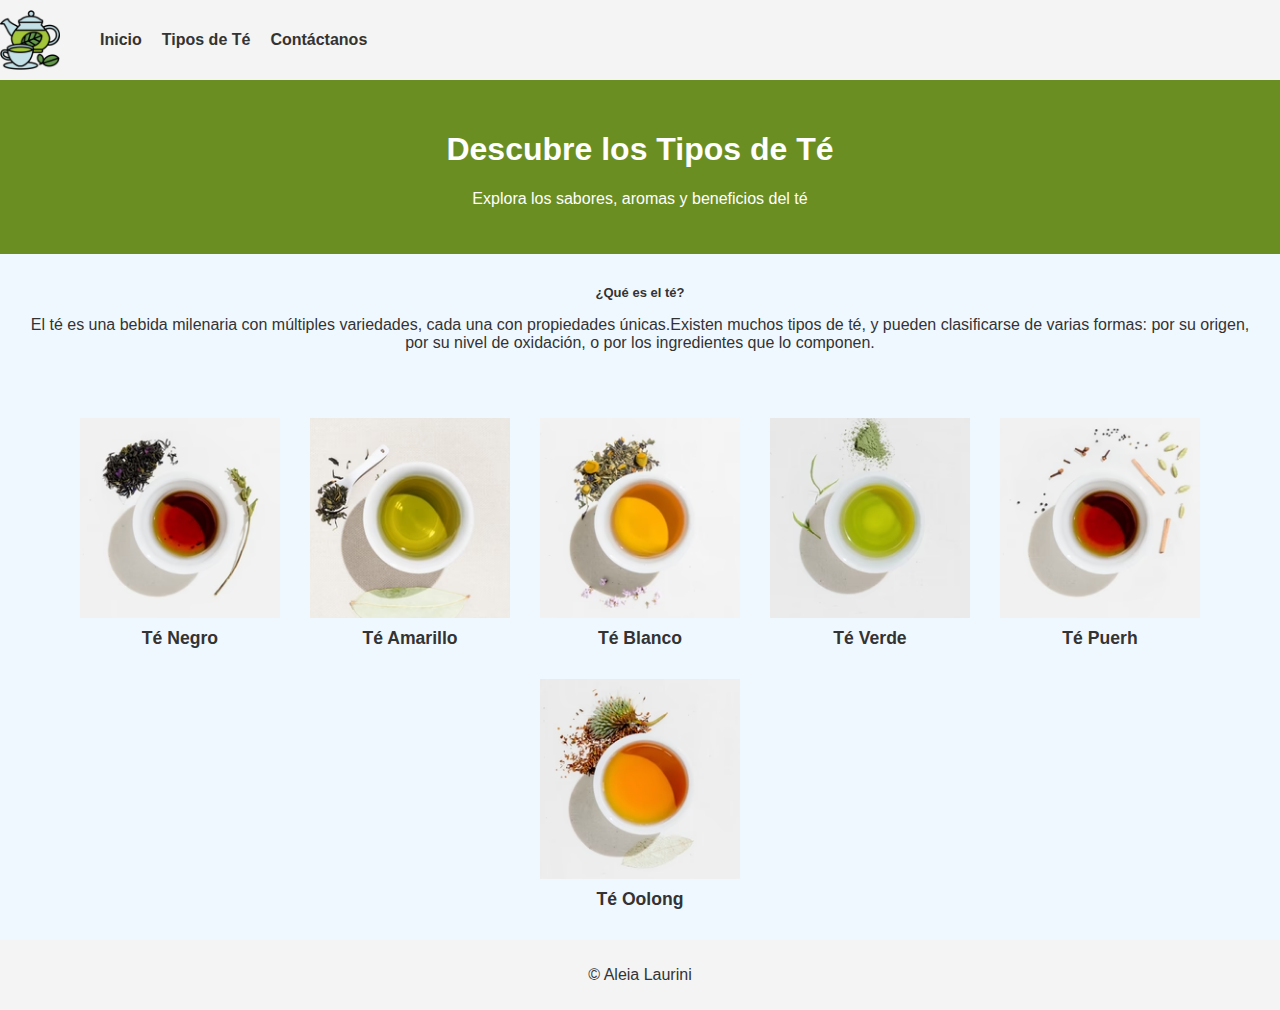
<file: index.html>
<!DOCTYPE html>
<html lang="en">
<head>
    <meta charset="UTF-8">
    <meta name="viewport" content="width=, initial-scale=1.0">
    <title>Document</title>
        <link rel="stylesheet" href="style.css">
</head>
<body>
  <nav class="main-navbar">
    <div style="display: flex; align-items: center;">
      <img src="te-verde (1).png" alt="logo" class="logo-img">
      <ul style="margin-left: 20px;">
        <li><a href="index.html">Inicio</a></li>
        <li><a href="index copy.html">Tipos de Té</a></li>
        <li><a href="#contactanos">Contáctanos</a></li>
      </ul>
    </div>
  </nav>
<header>

     <h1>Descubre los Tipos de Té</h1>
    <p>Explora los sabores, aromas y beneficios del té</p>
</header>
<div class="contenido">
  <h2>¿Qué es el té?</h2>
    <p>El té es una bebida milenaria con múltiples variedades, cada una con propiedades únicas.Existen muchos tipos de té, y pueden clasificarse de varias formas: por su origen, por su nivel de oxidación, o por los ingredientes que lo componen.</p>
</div>
<div class="galeria-te">
  <div class="te-item">
      <img src="teeeee.avif" alt="">

    <h2>Té Negro</h2>
  </div>
  <div class="te-item">
      <img src="teeeeeeee.avif" alt="">
    <h2>Té Amarillo</h2>
  </div>
  <div class="te-item">

      <img src="teeeeeeeeeee.avif" alt="">

    <h2>Té Blanco</h2>
  </div>
  <div class="te-item">
      <img src="teeeeeeeeeeee.avif" alt="">

    <h2>Té Verde</h2>
  </div>
  <div class="te-item">

      <img src="teeeeeeeeeeeeeee.avif" alt="">

    <h2>Té Puerh</h2>
  </div>
  <div class="te-item">

      <img src="teeeeeeeeeeeeeeeeeeeeeeeeee.avif" alt="">

    <h2>Té Oolong</h2>
  </div>
</div>
<footer>
  <p>&copy; Aleia Laurini</p>
</footer>
</body>
</html>
</file>
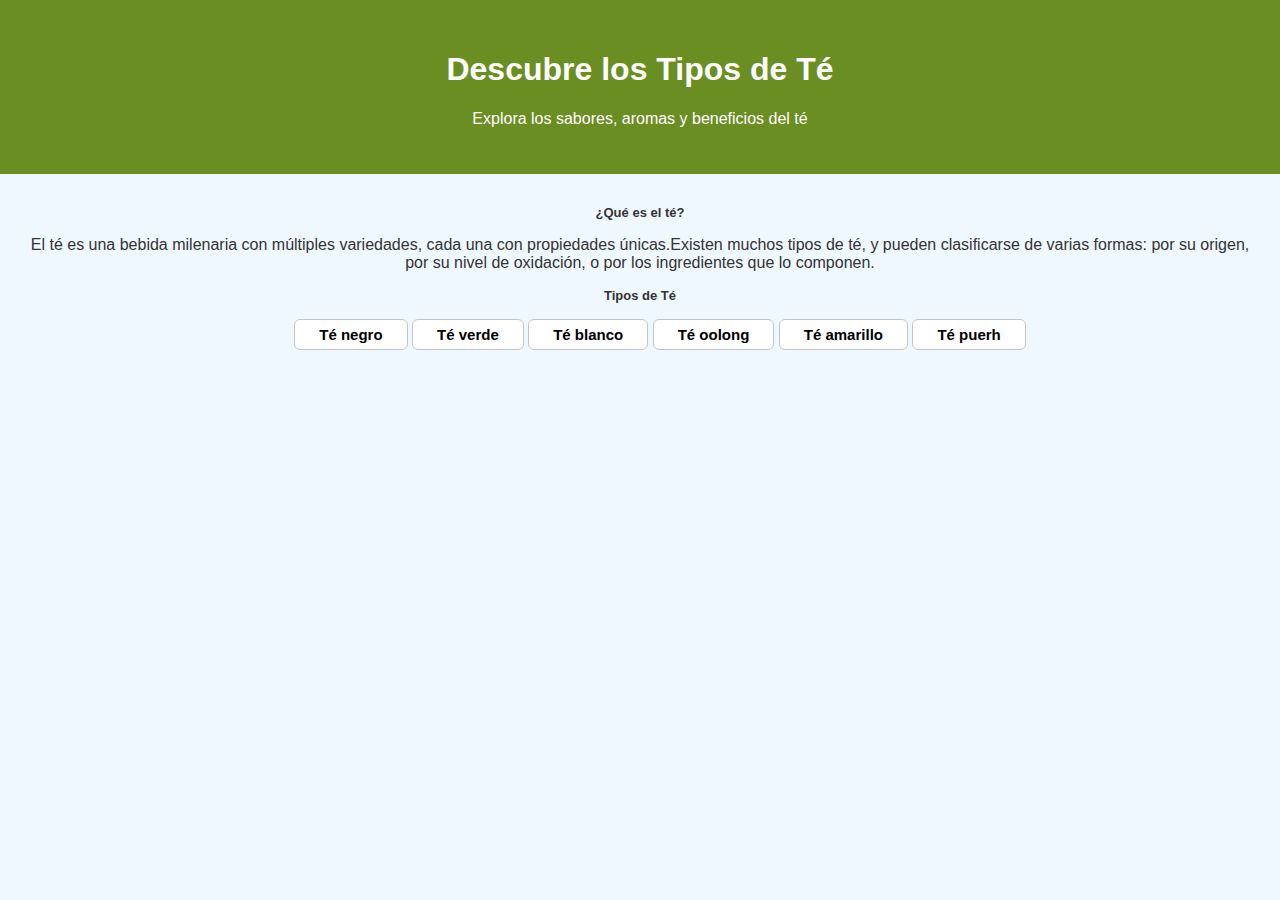
<file: ejemplo.html>
<!DOCTYPE html>
<html lang="en">
<head>
    <meta charset="UTF-8">
    <meta name="viewport" content="width=, initial-scale=1.0">
    <title>Document</title>
        <link rel="stylesheet" href="style.css">
</head>
<body>
<header>
     <h1>Descubre los Tipos de Té</h1>
    <p>Explora los sabores, aromas y beneficios del té</p>
</header>
<div class="contenido">
  <h2>¿Qué es el té?</h2>
    <p>El té es una bebida milenaria con múltiples variedades, cada una con propiedades únicas.Existen muchos tipos de té, y pueden clasificarse de varias formas: por su origen, por su nivel de oxidación, o por los ingredientes que lo componen.</p>

    <nav>
        <h2> Tipos de Té</h2>
    <ul id="tiposdeté">
            <a href="tenegro.html" class="myButton">Té negro</a>
           <a href="teverde.html" class="myButton"> Té verde</a>
            <a href="Teblanco.html" class="myButton">Té blanco</a>
             <a href="Teoolong.html" class="myButton">Té oolong</a>
              <a href="teamarillo.html" class="myButton">Té amarillo</a>
               <a href="Tepuerh.html" class="myButton">Té puerh</a>
    </ul>
</nav>
</div>
</body>
</html>
</file>
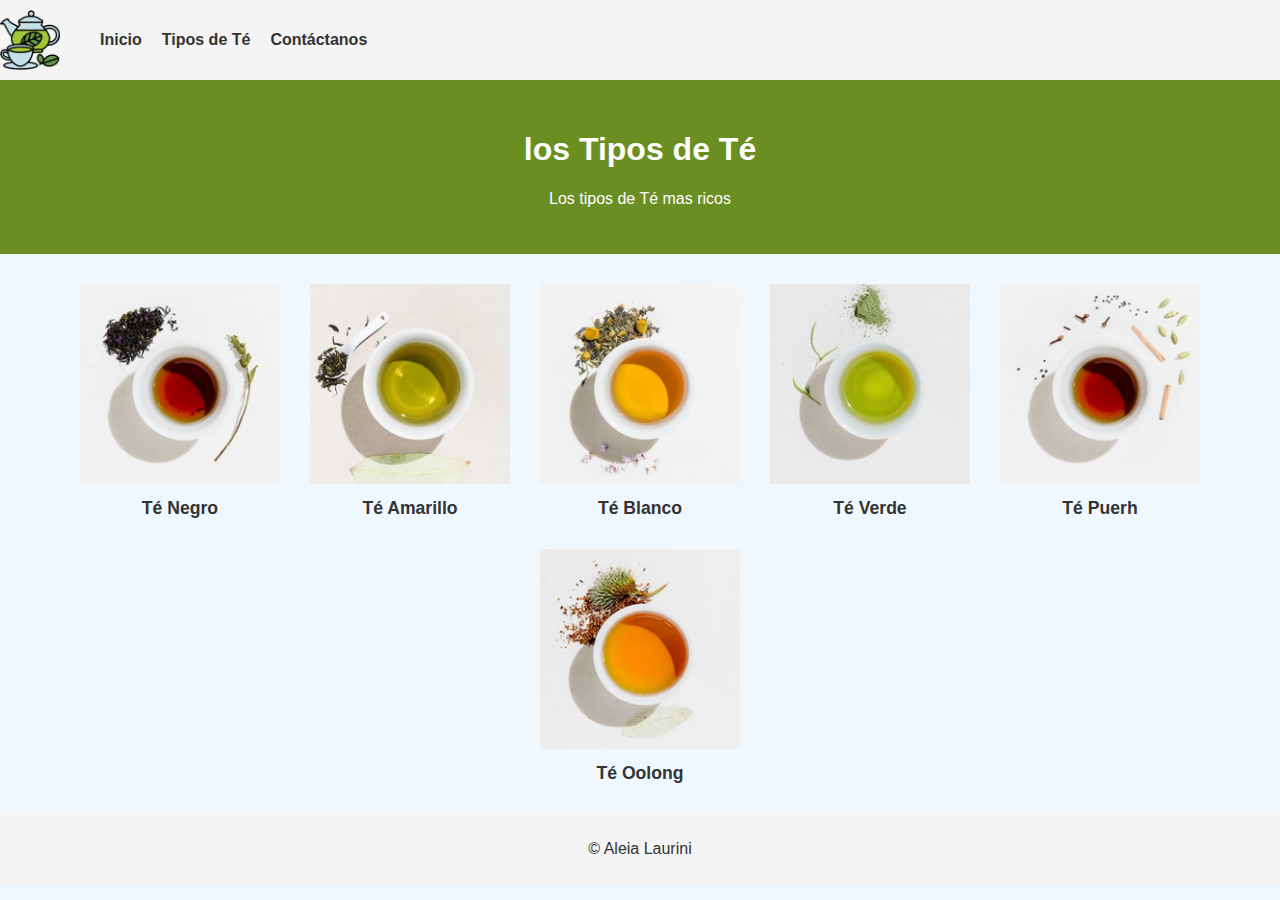
<file: index copy.html>
<!DOCTYPE html>
<html lang="en">
<head>
    <meta charset="UTF-8">
    <meta name="viewport" content="width=, initial-scale=1.0">
    <title>Document</title>
        <link rel="stylesheet" href="style.css">
</head>
<body>
  <nav class="main-navbar">
    <div style="display: flex; align-items: center;">
      <img src="te-verde (1).png" alt="logo" class="logo-img">
      <ul style="margin-left: 20px;">
        <li><a href="index.html">Inicio</a></li>
        <li><a href="index copy.html">Tipos de Té</a></li>
        <li><a href="#contactanos">Contáctanos</a></li>
      </ul>
    </div>
  </nav>
<header>

     <h1>los Tipos de Té</h1>
    <p>Los tipos de Té mas ricos</p>
</header>
<div class="galeria-te">
  <div class="te-item">
    <a href="tenegro.html">
      <img src="teeeee.avif" alt="">
    </a>
    <h2>Té Negro</h2>
  </div>
  <div class="te-item">
    <a href="teamarillo.html">
      <img src="teeeeeeee.avif" alt="">
    </a>
    <h2>Té Amarillo</h2>
  </div>
  <div class="te-item">
    <a href="teblanco.html">
      <img src="teeeeeeeeeee.avif" alt="">
    </a>
    <h2>Té Blanco</h2>
  </div>
  <div class="te-item">
    <a href="teverde.html">
      <img src="teeeeeeeeeeee.avif" alt="">
    </a>
    <h2>Té Verde</h2>
  </div>
  <div class="te-item">
    <a href="tepuerh.html">
      <img src="teeeeeeeeeeeeeee.avif" alt="">
    </a>
    <h2>Té Puerh</h2>
  </div>
  <div class="te-item">
    <a href="teoolong.html">
      <img src="teeeeeeeeeeeeeeeeeeeeeeeeee.avif" alt="">
    </a>
    <h2>Té Oolong</h2>
  </div>
</div>
<footer>
  <p>&copy; Aleia Laurini</p>
</footer>
</body>
</html>
</file>
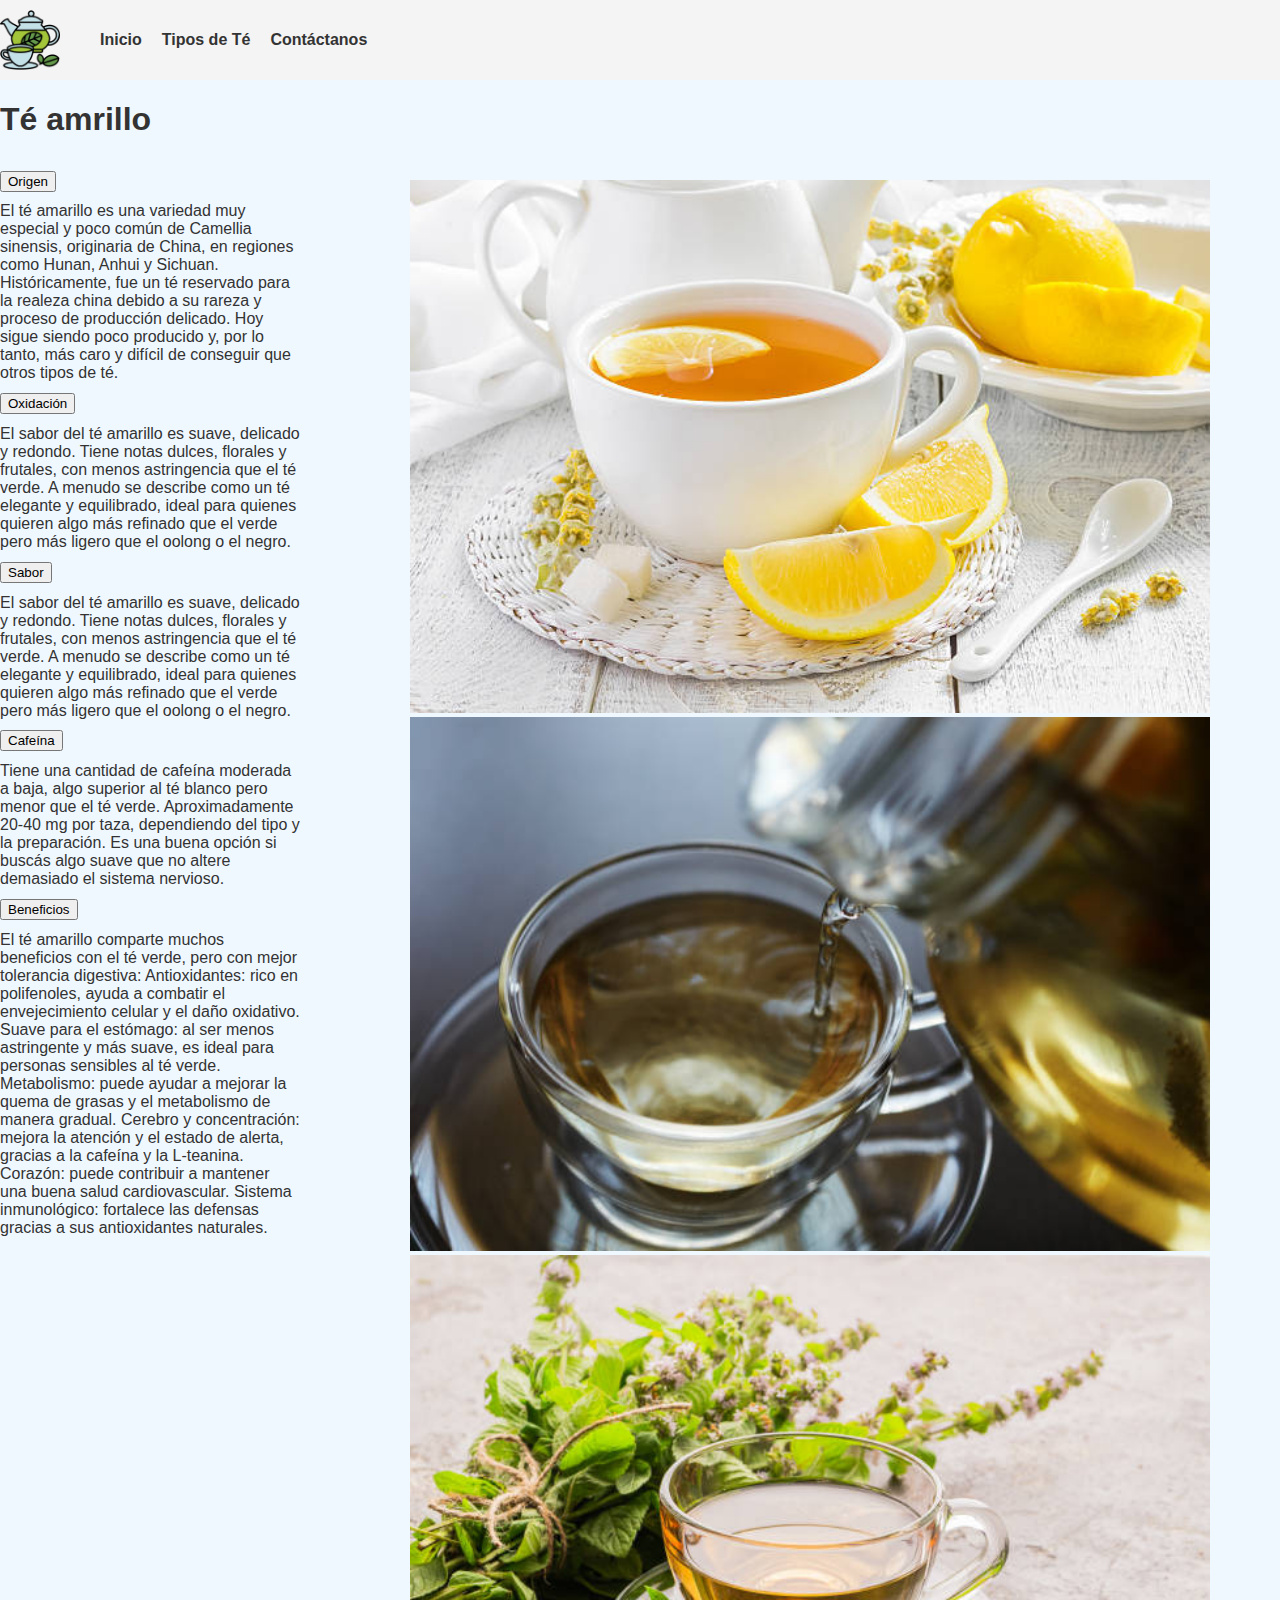
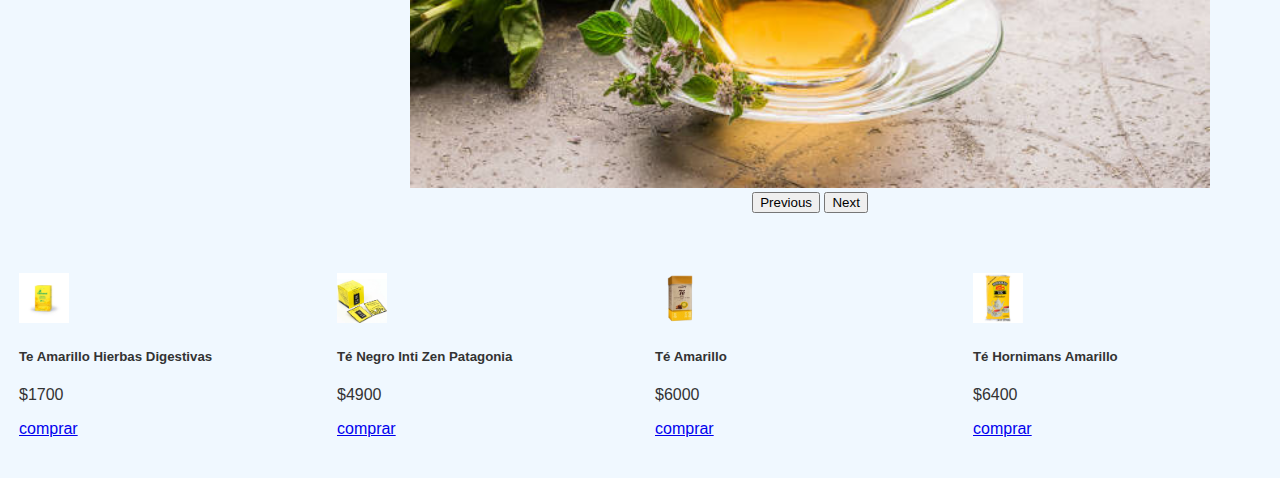
<file: teamarillo.html>
<!DOCTYPE html>
<html lang="en">
<head>
    <meta charset="UTF-8">
    <meta name="viewport" content="width=device-width, initial-scale=1.0">
    <title>Document</title>
    <link href="https://cdn.jsdelivr.net/npm/bootstrap@5.3.7/dist/css/bootstrap.min.css" rel="stylesheet" integrity="sha384-LN+7fdVzj6u52u30Kp6M/trliBMCMKTyK833zpbD+pXdCLuTusPj697FH4R/5mcr" crossorigin="anonymous">
    <link rel="stylesheet" href="style.css">
</head>
<body>
  <nav class="main-navbar">
    <div style="display: flex; align-items: center;">
      <img src="te-verde (1).png" alt="logo" class="logo-img">
      <ul style="margin-left: 20px;">
        <li><a href="index.html">Inicio</a></li>
        <li><a href="index copy.html">Tipos de Té</a></li>
        <li><a href="#contactanos">Contáctanos</a></li>
      </ul>
    </div>
  </nav>
  <h1>Té amrillo</h1>
  <div class="flex-row">
    <div class="accordion-container">
      <div class="accordion accordion-flush" id="accordionFlushExample">
        <div class="accordion-item">
          <h2 class="accordion-header">
            <button class="accordion-button collapsed" type="button" data-bs-toggle="collapse" data-bs-target="#flush-collapseOne" aria-expanded="false" aria-controls="flush-collapseOne">
              Origen 
            </button>
          </h2>
          <div id="flush-collapseOne" class="accordion-collapse collapse" data-bs-parent="#accordionFlushExample">
            <div class="accordion-body"> 
              El té amarillo es una variedad muy especial y poco común de Camellia sinensis, originaria de China, en regiones como Hunan, Anhui y Sichuan. Históricamente, fue un té reservado para la realeza china debido a su rareza y proceso de producción delicado. Hoy sigue siendo poco producido y, por lo tanto, más caro y difícil de conseguir que otros tipos de té.
            </div>
          </div>
        </div>
        <div class="accordion-item">
          <h2 class="accordion-header">
            <button class="accordion-button collapsed" type="button" data-bs-toggle="collapse" data-bs-target="#flush-collapseTwo" aria-expanded="false" aria-controls="flush-collapseTwo">
              Oxidación
            </button>
          </h2>
          <div id="flush-collapseTwo" class="accordion-collapse collapse" data-bs-parent="#accordionFlushExample">
            <div class="accordion-body">
              El sabor del té amarillo es suave, delicado y redondo. Tiene notas dulces, florales y frutales, con menos astringencia que el té verde. A menudo se describe como un té elegante y equilibrado, ideal para quienes quieren algo más refinado que el verde pero más ligero que el oolong o el negro.
            </div>
          </div>
        </div>
        <div class="accordion-item">
          <h2 class="accordion-header">
            <button class="accordion-button collapsed" type="button" data-bs-toggle="collapse" data-bs-target="#flush-collapseThree" aria-expanded="false" aria-controls="flush-collapseThree">
              Sabor
            </button>
          </h2>
          <div id="flush-collapseThree" class="accordion-collapse collapse" data-bs-parent="#accordionFlushExample">
            <div class="accordion-body">
              El sabor del té amarillo es suave, delicado y redondo. Tiene notas dulces, florales y frutales, con menos astringencia que el té verde. A menudo se describe como un té elegante y equilibrado, ideal para quienes quieren algo más refinado que el verde pero más ligero que el oolong o el negro.
            </div>
          </div>
        </div>
        <div class="accordion-item">
          <h2 class="accordion-header">
            <button class="accordion-button collapsed" type="button" data-bs-toggle="collapse" data-bs-target="#flush-collapseFour" aria-expanded="false" aria-controls="flush-collapseFour">
              Cafeína
            </button>
          </h2>
          <div id="flush-collapseFour" class="accordion-collapse collapse" data-bs-parent="#accordionFlushExample">
            <div class="accordion-body">
             Tiene una cantidad de cafeína moderada a baja, algo superior al té blanco pero menor que el té verde. Aproximadamente 20-40 mg por taza, dependiendo del tipo y la preparación. Es una buena opción si buscás algo suave que no altere demasiado el sistema nervioso.
            </div>
          </div>
        </div>
        <div class="accordion-item">
          <h2 class="accordion-header">
            <button class="accordion-button collapsed" type="button" data-bs-toggle="collapse" data-bs-target="#flush-collapseFive" aria-expanded="false" aria-controls="flush-collapseFive">
              Beneficios
            </button>
          </h2>
          <div id="flush-collapseFive" class="accordion-collapse collapse" data-bs-parent="#accordionFlushExample">
            <div class="accordion-body">
              El té amarillo comparte muchos beneficios con el té verde, pero con mejor tolerancia digestiva: Antioxidantes: rico en polifenoles, ayuda a combatir el envejecimiento celular y el daño oxidativo. Suave para el estómago: al ser menos astringente y más suave, es ideal para personas sensibles al té verde. Metabolismo: puede ayudar a mejorar la quema de grasas y el metabolismo de manera gradual. Cerebro y concentración: mejora la atención y el estado de alerta, gracias a la cafeína y la L-teanina. Corazón: puede contribuir a mantener una buena salud cardiovascular. Sistema inmunológico: fortalece las defensas gracias a sus antioxidantes naturales.
            </div>
          </div>
        </div>
      </div>
    </div>
    <div class="carousel-container">
      <div id="carouselExample" class="carousel slide">
        <div class="carousel-inner">
          <div class="carousel-item active">
            <img src="teamarillo2.jpg" class="d-block w-100" alt="...">
          </div>
          <div class="carousel-item">
            <img src="teamarillo3.jpg" class="d-block w-100" alt="...">
          </div>
          <div class="carousel-item">
            <img src="teamarillo4.jpg" class="d-block w-100" alt="...">
          </div>
        </div>
        <button class="carousel-control-prev" type="button" data-bs-target="#carouselExample" data-bs-slide="prev">
          <span class="carousel-control-prev-icon" aria-hidden="true"></span>
          <span class="visually-hidden">Previous</span>
        </button>
        <button class="carousel-control-next" type="button" data-bs-target="#carouselExample" data-bs-slide="next">
          <span class="carousel-control-next-icon" aria-hidden="true"></span>
          <span class="visually-hidden">Next</span>
        </button>
      </div>
    </div>
  </div>
  <div class="cards-container">
    <div class="card" style="width: 18rem;">
      <img src="img/teamarillocomprar.jpg" class="card-img-top" alt="...">
      <div class="card-body">
        <h5 class="card-title">Te Amarillo Hierbas Digestivas</h5>
        <p class="card-text">$1700</p>
        <a href="#" class="btn btn-primary">comprar</a>
      </div>
    </div>
    <div class="card" style="width: 18rem;">
      <img src="img/teamarillooo.webp" class="card-img-top" alt="...">
      <div class="card-body">
        <h5 class="card-title">Té Negro Inti Zen Patagonia</h5>
        <p class="card-text">$4900</p>
        <a href="#" class="btn btn-primary">comprar</a>
      </div>
    </div>
    <div class="card" style="width: 18rem;">
      <img src="img/teamarillooooooo.avif" class="card-img-top" alt="...">
      <div class="card-body">
        <h5 class="card-title">Té Amarillo</h5>
        <p class="card-text">$6000</p>
        <a href="#" class="btn btn-primary">comprar</a>
      </div>
    </div>
    <div class="card" style="width: 18rem;">
      <img src="img/teamarilloooooooooooooooooooooooooooooo.webp" class="card-img-top" alt="...">
      <div class="card-body">
        <h5 class="card-title">Té Hornimans Amarillo</h5>
        <p class="card-text">$6400</p>
        <a href="#" class="btn btn-primary">comprar</a>
      </div>
    </div>
  </div>
  <script src="https://cdn.jsdelivr.net/npm/@popperjs/core@2.11.8/dist/umd/popper.min.js" integrity="sha384-I7E8VVD/ismYTF4hNIPjVp/Zjvgyol6VFvRkX/vR+Vc4jQkC+hVqc2pM8ODewa9r" crossorigin="anonymous"></script>
  <script src="https://cdn.jsdelivr.net/npm/bootstrap@5.3.7/dist/js/bootstrap.min.js" integrity="sha384-7qAoOXltbVP82dhxHAUje59V5r2YsVfBafyUDxEdApLPmcdhBPg1DKg1ERo0BZlK" crossorigin="anonymous"></script>
</body>
</html>
</file>
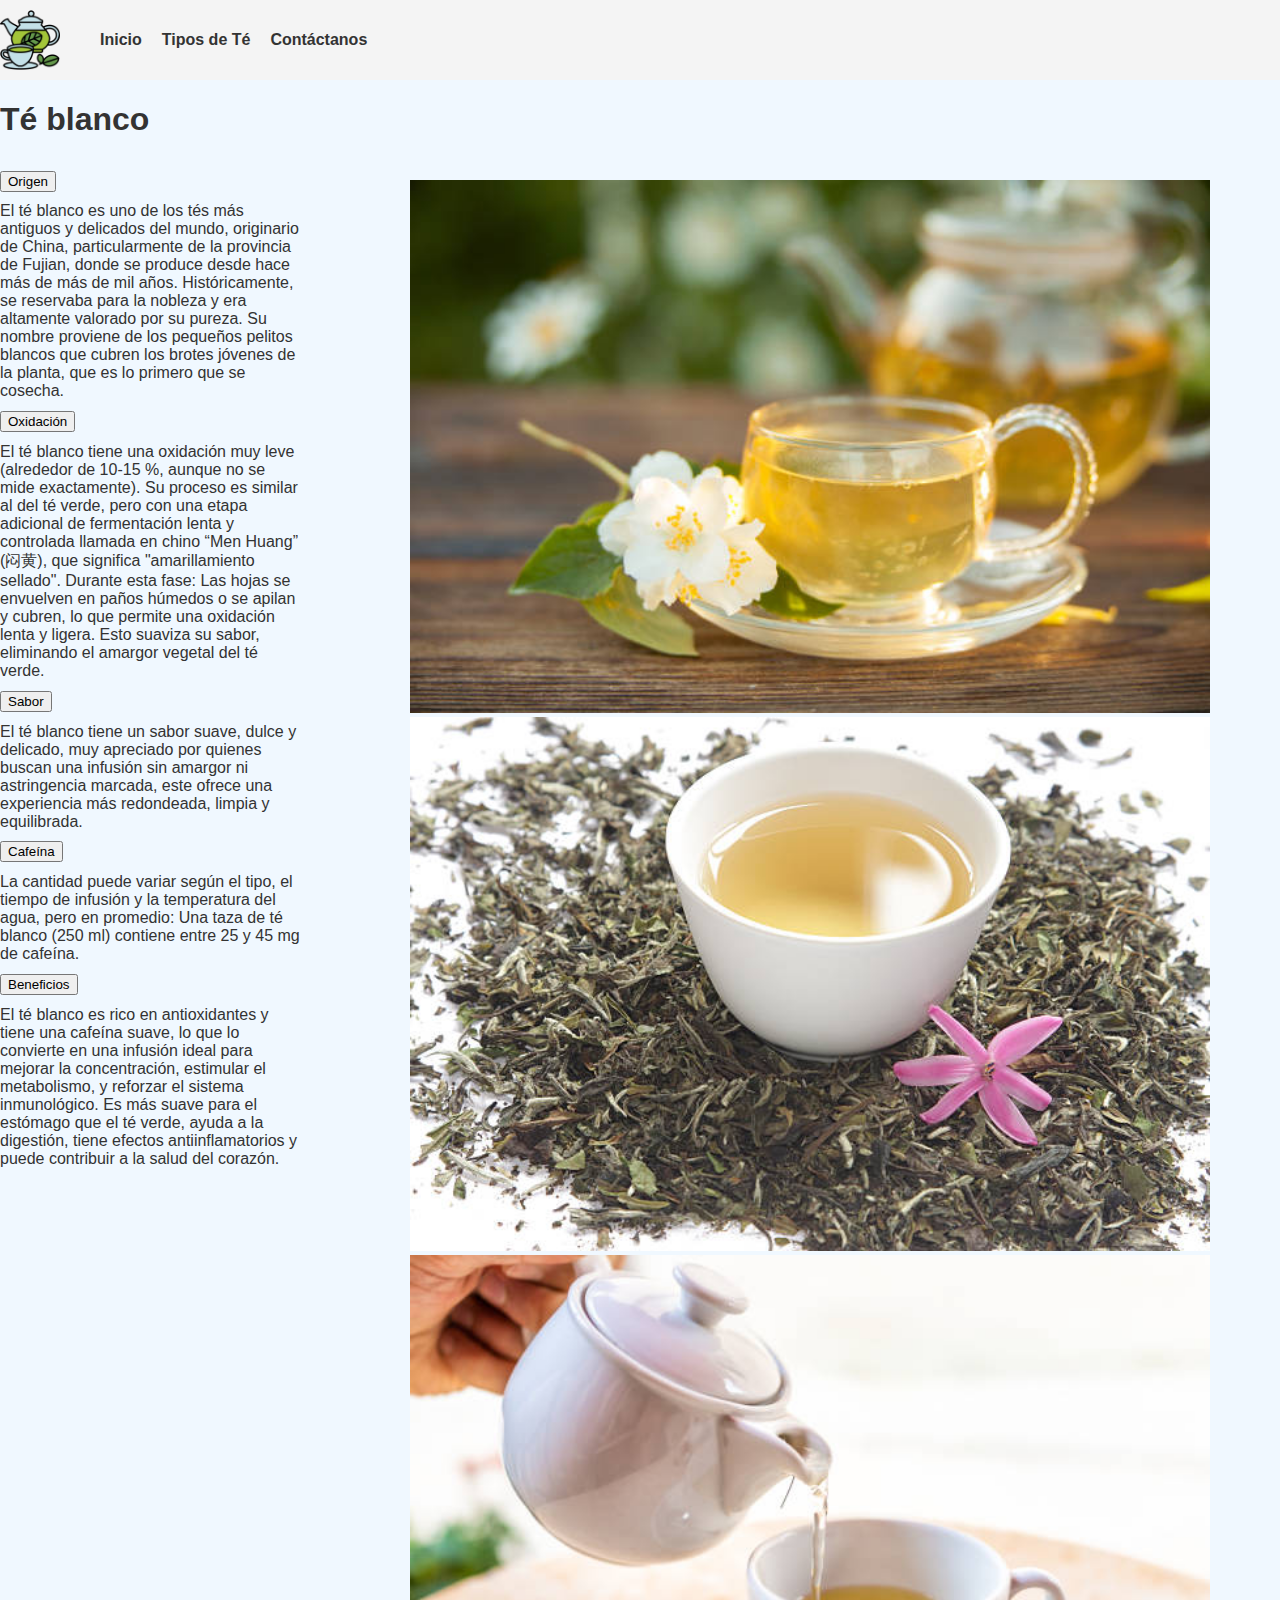
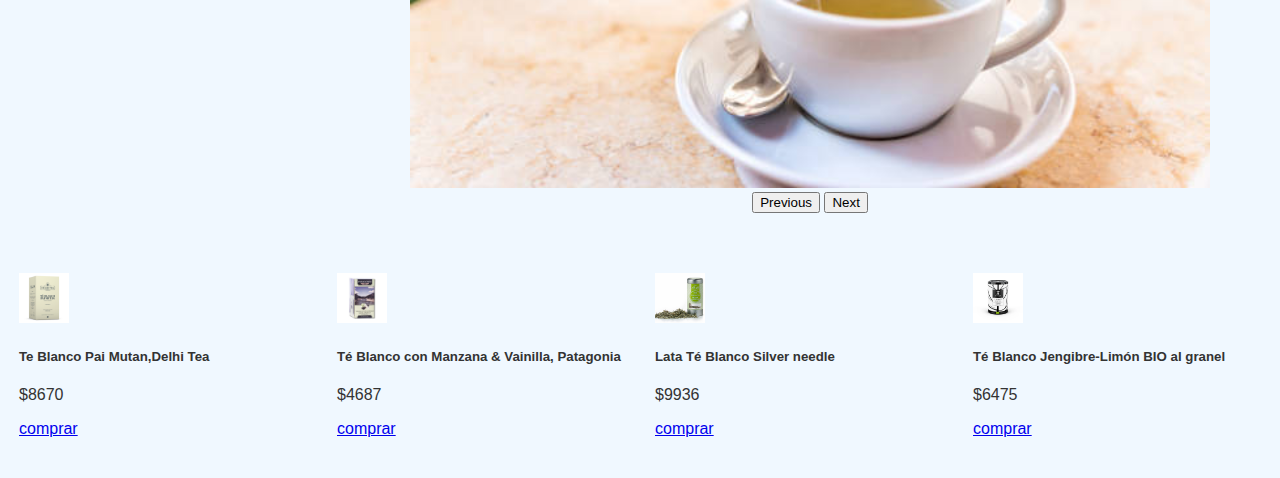
<file: Teblanco.html>
<!DOCTYPE html>
<html lang="en">
<head>
    <meta charset="UTF-8">
    <meta name="viewport" content="width=device-width, initial-scale=1.0">
    <title>Document</title>
    <link href="https://cdn.jsdelivr.net/npm/bootstrap@5.3.7/dist/css/bootstrap.min.css" rel="stylesheet" integrity="sha384-LN+7fdVzj6u52u30Kp6M/trliBMCMKTyK833zpbD+pXdCLuTusPj697FH4R/5mcr" crossorigin="anonymous">
    <link rel="stylesheet" href="style.css">
</head>
<body>
  <nav class="main-navbar">
    <div style="display: flex; align-items: center;">
      <img src="te-verde (1).png" alt="logo" class="logo-img">
      <ul style="margin-left: 20px;">
        <li><a href="index.html">Inicio</a></li>
        <li><a href="index copy.html">Tipos de Té</a></li>
        <li><a href="#contactanos">Contáctanos</a></li>
      </ul>
    </div>
  </nav>
  <h1>Té blanco</h1>
  <div class="flex-row">
    <div class="accordion-container">
      <div class="accordion accordion-flush" id="accordionFlushExample">
        <div class="accordion-item">
          <h2 class="accordion-header">
            <button class="accordion-button collapsed" type="button" data-bs-toggle="collapse" data-bs-target="#flush-collapseOne" aria-expanded="false" aria-controls="flush-collapseOne">
              Origen 
            </button>
          </h2>
          <div id="flush-collapseOne" class="accordion-collapse collapse" data-bs-parent="#accordionFlushExample">
            <div class="accordion-body"> 
              El té blanco es uno de los tés más antiguos y delicados del mundo, originario de China, particularmente de la provincia de Fujian, donde se produce desde hace más de más de mil años.
              Históricamente, se reservaba para la nobleza y era altamente valorado por su pureza. Su nombre proviene de los pequeños pelitos blancos que cubren los brotes jóvenes de la planta, que es lo primero que se cosecha.
            </div>
          </div>
        </div>
        <div class="accordion-item">
          <h2 class="accordion-header">
            <button class="accordion-button collapsed" type="button" data-bs-toggle="collapse" data-bs-target="#flush-collapseTwo" aria-expanded="false" aria-controls="flush-collapseTwo">
              Oxidación
            </button>
          </h2>
          <div id="flush-collapseTwo" class="accordion-collapse collapse" data-bs-parent="#accordionFlushExample">
            <div class="accordion-body">
              El té blanco tiene una oxidación muy leve (alrededor de 10-15 %, aunque no se mide exactamente).
              Su proceso es similar al del té verde, pero con una etapa adicional de fermentación lenta y controlada llamada en chino “Men Huang” (闷黄), que significa "amarillamiento sellado".
              Durante esta fase:
              Las hojas se envuelven en paños húmedos o se apilan y cubren, lo que permite una oxidación lenta y ligera.
              Esto suaviza su sabor, eliminando el amargor vegetal del té verde.
            </div>
          </div>
        </div>
        <div class="accordion-item">
          <h2 class="accordion-header">
            <button class="accordion-button collapsed" type="button" data-bs-toggle="collapse" data-bs-target="#flush-collapseThree" aria-expanded="false" aria-controls="flush-collapseThree">
              Sabor
            </button>
          </h2>
          <div id="flush-collapseThree" class="accordion-collapse collapse" data-bs-parent="#accordionFlushExample">
            <div class="accordion-body">
              El té blanco tiene un sabor suave, dulce y delicado, muy apreciado por quienes buscan una infusión sin amargor ni astringencia marcada, este ofrece una experiencia más redondeada, limpia y equilibrada.
            </div>
          </div>
        </div>
        <div class="accordion-item">
          <h2 class="accordion-header">
            <button class="accordion-button collapsed" type="button" data-bs-toggle="collapse" data-bs-target="#flush-collapseFour" aria-expanded="false" aria-controls="flush-collapseFour">
              Cafeína
            </button>
          </h2>
          <div id="flush-collapseFour" class="accordion-collapse collapse" data-bs-parent="#accordionFlushExample">
            <div class="accordion-body">
              La cantidad puede variar según el tipo, el tiempo de infusión y la temperatura del agua, pero en promedio:
              Una taza de té blanco (250 ml) contiene entre 25 y 45 mg de cafeína.
            </div>
          </div>
        </div>
        <div class="accordion-item">
          <h2 class="accordion-header">
            <button class="accordion-button collapsed" type="button" data-bs-toggle="collapse" data-bs-target="#flush-collapseFive" aria-expanded="false" aria-controls="flush-collapseFive">
              Beneficios
            </button>
          </h2>
          <div id="flush-collapseFive" class="accordion-collapse collapse" data-bs-parent="#accordionFlushExample">
            <div class="accordion-body">
              El té blanco es rico en antioxidantes y tiene una cafeína suave, lo que lo convierte en una infusión ideal para mejorar la concentración, estimular el metabolismo, y reforzar el sistema inmunológico.
              Es más suave para el estómago que el té verde, ayuda a la digestión, tiene efectos antiinflamatorios y puede contribuir a la salud del corazón.
            </div>
          </div>
        </div>
      </div>
    </div>
    <div class="carousel-container">
      <div id="carouselExample" class="carousel slide">
        <div class="carousel-inner">
          <div class="carousel-item active">
            <img src="teblanco2.jpg" class="d-block w-100" alt="...">
          </div>
          <div class="carousel-item">
            <img src="teblanco3.jpg" class="d-block w-100" alt="...">
          </div>
          <div class="carousel-item">
            <img src="teblanco4.jpg" class="d-block w-100" alt="...">
          </div>
        </div>
        <button class="carousel-control-prev" type="button" data-bs-target="#carouselExample" data-bs-slide="prev">
          <span class="carousel-control-prev-icon" aria-hidden="true"></span>
          <span class="visually-hidden">Previous</span>
        </button>
        <button class="carousel-control-next" type="button" data-bs-target="#carouselExample" data-bs-slide="next">
          <span class="carousel-control-next-icon" aria-hidden="true"></span>
          <span class="visually-hidden">Next</span>
        </button>
      </div>
    </div>
  </div>
    <div class="cards-container">
    <div class="card" style="width: 18rem;">
      <img src="img/tb1.png" class="card-img-top" alt="...">
      <div class="card-body">
        <h5 class="card-title">Te Blanco Pai Mutan,Delhi Tea</h5>
        <p class="card-text">$8670 </p>
        <a href="#" class="btn btn-primary">comprar</a>
      </div>
    </div>
    <div class="card" style="width: 18rem;">
      <img src="img/tb2.png" class="card-img-top" alt="...">
      <div class="card-body">
        <h5 class="card-title">Té Blanco con Manzana & Vainilla, Patagonia</h5>
        <p class="card-text">$4687</p>
        <a href="#" class="btn btn-primary">comprar</a>
      </div>
    </div>
    <div class="card" style="width: 18rem;">
      <img src="img/tb3.webp" class="card-img-top" alt="...">
      <div class="card-body">
        <h5 class="card-title">Lata Té Blanco Silver needle</h5>
        <p class="card-text">$9936</p>
        <a href="#" class="btn btn-primary">comprar</a>
      </div>
    </div>
    <div class="card" style="width: 18rem;">
      <img src="img/tb4.webp" class="card-img-top" alt="...">
      <div class="card-body">
        <h5 class="card-title">Té Blanco Jengibre-Limón BIO al granel</h5>
        <p class="card-text">$6475</p>
        <a href="#" class="btn btn-primary">comprar</a>
      </div>
    </div>
  </div>
  <script src="https://cdn.jsdelivr.net/npm/@popperjs/core@2.11.8/dist/umd/popper.min.js" integrity="sha384-I7E8VVD/ismYTF4hNIPjVp/Zjvgyol6VFvRkX/vR+Vc4jQkC+hVqc2pM8ODewa9r" crossorigin="anonymous"></script>
  <script src="https://cdn.jsdelivr.net/npm/bootstrap@5.3.7/dist/js/bootstrap.min.js" integrity="sha384-7qAoOXltbVP82dhxHAUje59V5r2YsVfBafyUDxEdApLPmcdhBPg1DKg1ERo0BZlK" crossorigin="anonymous"></script>
</body>
</html>
</file>
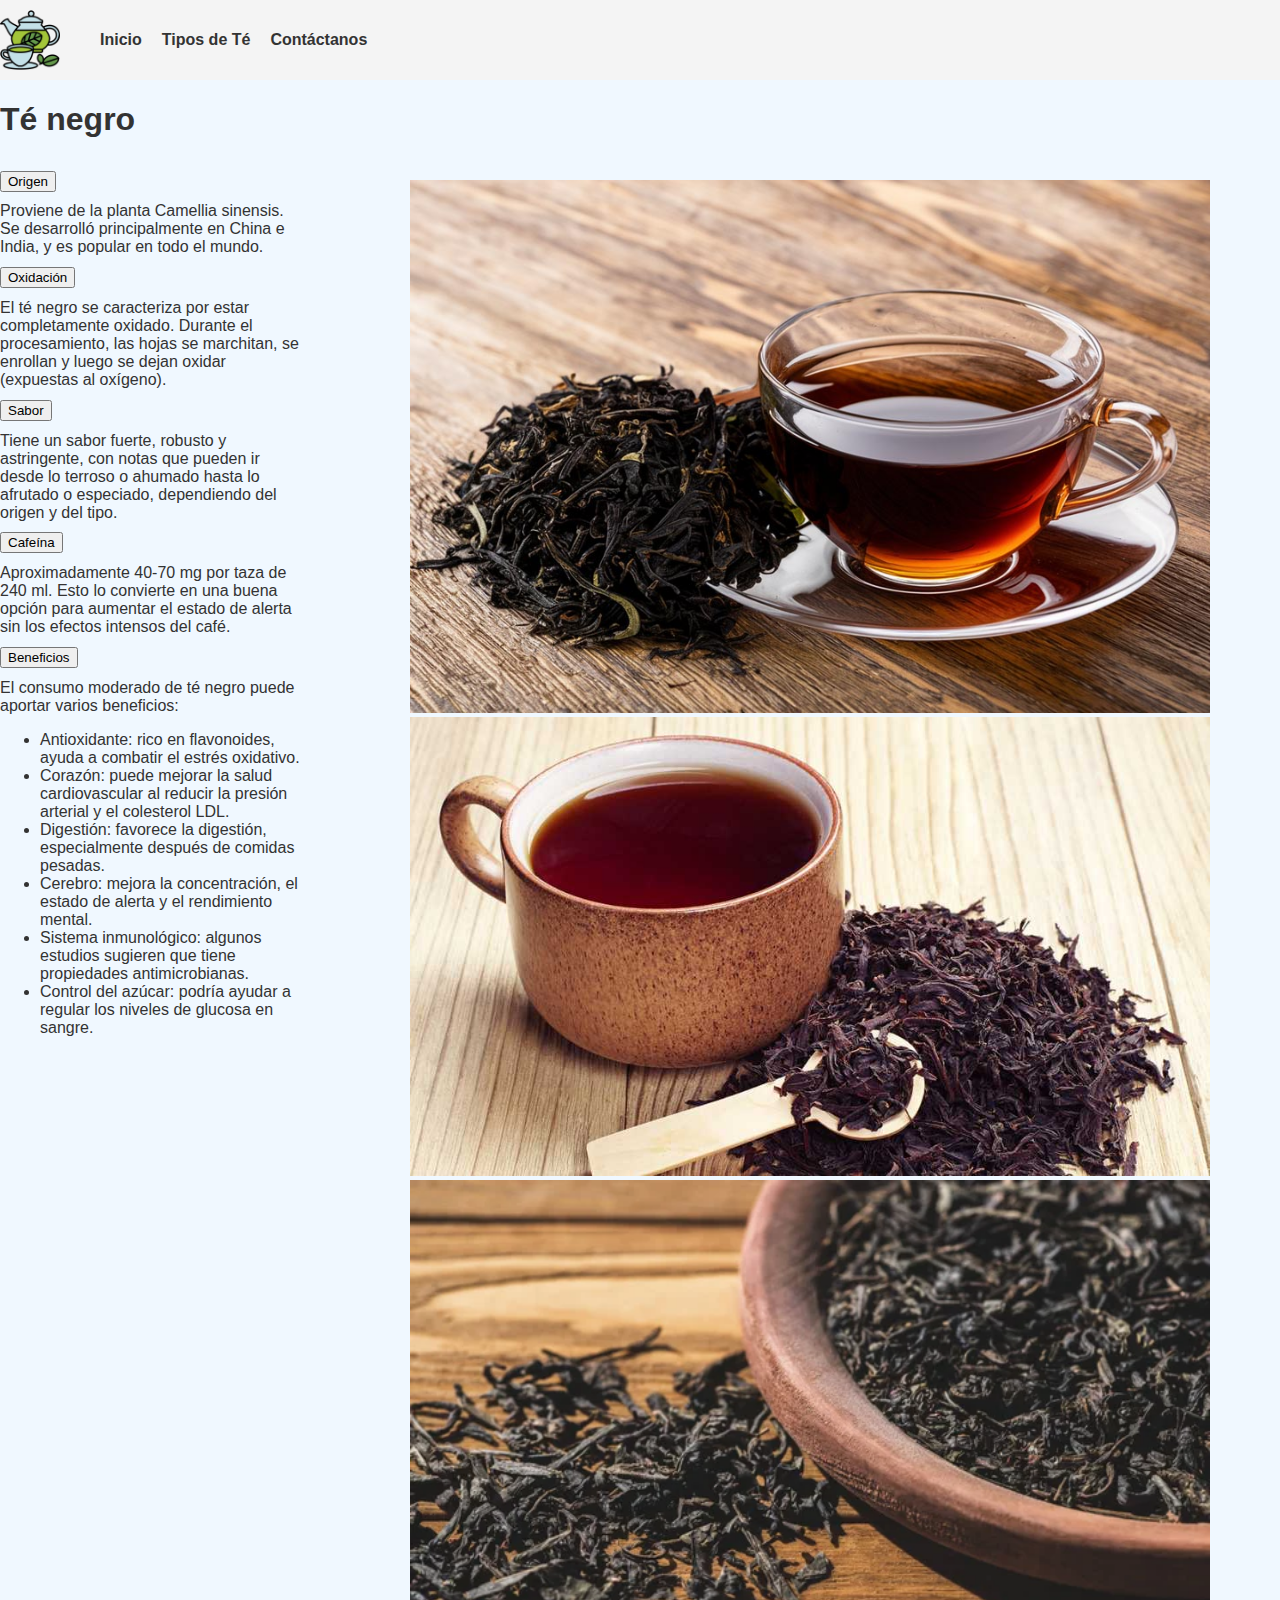
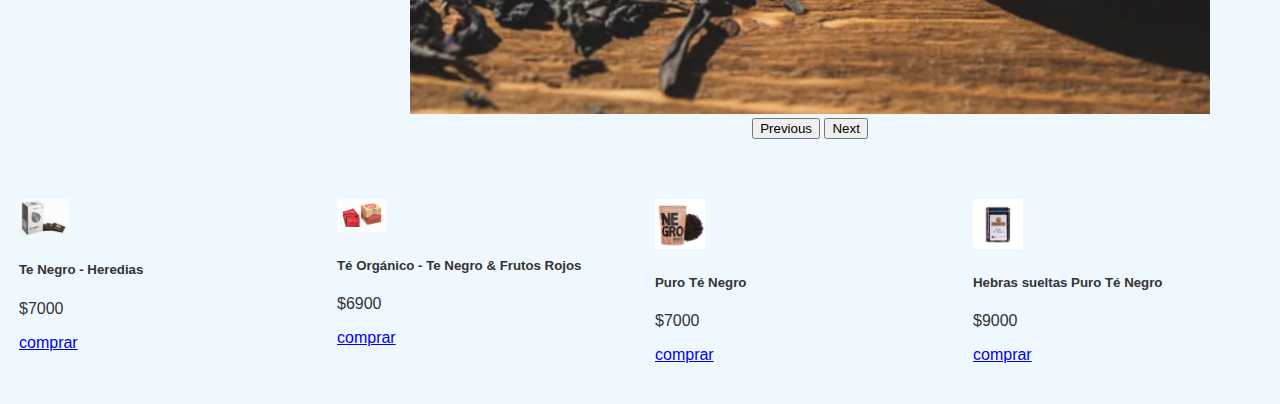
<file: tenegro.html>
<!DOCTYPE html>
<html lang="en">
<head>
    <meta charset="UTF-8">
    <meta name="viewport" content="width=device-width, initial-scale=1.0">
    <title>Document</title>
    <link href="https://cdn.jsdelivr.net/npm/bootstrap@5.3.7/dist/css/bootstrap.min.css" rel="stylesheet" integrity="sha384-LN+7fdVzj6u52u30Kp6M/trliBMCMKTyK833zpbD+pXdCLuTusPj697FH4R/5mcr" crossorigin="anonymous">
    <link rel="stylesheet" href="style.css">
</head>
<body>
  <nav class="main-navbar">
    <div style="display: flex; align-items: center;">
      <img src="te-verde (1).png" alt="logo" class="logo-img">
      <ul style="margin-left: 20px;">
        <li><a href="index.html">Inicio</a></li>
        <li><a href="index copy.html">Tipos de Té</a></li>
        <li><a href="#contactanos">Contáctanos</a></li>
      </ul>
    </div>
  </nav>
  <h1>Té negro</h1>
  <div class="flex-row">
    <div class="accordion-container">
      <div class="accordion accordion-flush" id="accordionFlushExample">
        <div class="accordion-item">
          <h2 class="accordion-header">
            <button class="accordion-button collapsed" type="button" data-bs-toggle="collapse" data-bs-target="#flush-collapseOne" aria-expanded="false" aria-controls="flush-collapseOne">
              Origen 
            </button>
          </h2>
          <div id="flush-collapseOne" class="accordion-collapse collapse" data-bs-parent="#accordionFlushExample">
            <div class="accordion-body"> 
              Proviene de la planta Camellia sinensis. Se desarrolló principalmente en China e India, y es popular en todo el mundo.
            </div>
          </div>
        </div>
        <div class="accordion-item">
          <h2 class="accordion-header">
            <button class="accordion-button collapsed" type="button" data-bs-toggle="collapse" data-bs-target="#flush-collapseTwo" aria-expanded="false" aria-controls="flush-collapseTwo">
              Oxidación
            </button>
          </h2>
          <div id="flush-collapseTwo" class="accordion-collapse collapse" data-bs-parent="#accordionFlushExample">
            <div class="accordion-body">
              El té negro se caracteriza por estar completamente oxidado. Durante el procesamiento, las hojas se marchitan, se enrollan y luego se dejan oxidar (expuestas al oxígeno).
            </div>
          </div>
        </div>
        <div class="accordion-item">
          <h2 class="accordion-header">
            <button class="accordion-button collapsed" type="button" data-bs-toggle="collapse" data-bs-target="#flush-collapseThree" aria-expanded="false" aria-controls="flush-collapseThree">
              Sabor
            </button>
          </h2>
          <div id="flush-collapseThree" class="accordion-collapse collapse" data-bs-parent="#accordionFlushExample">
            <div class="accordion-body">
              Tiene un sabor fuerte, robusto y astringente, con notas que pueden ir desde lo terroso o ahumado hasta lo afrutado o especiado, dependiendo del origen y del tipo.
            </div>
          </div>
        </div>
        <div class="accordion-item">
          <h2 class="accordion-header">
            <button class="accordion-button collapsed" type="button" data-bs-toggle="collapse" data-bs-target="#flush-collapseFour" aria-expanded="false" aria-controls="flush-collapseFour">
              Cafeína
            </button>
          </h2>
          <div id="flush-collapseFour" class="accordion-collapse collapse" data-bs-parent="#accordionFlushExample">
            <div class="accordion-body">
              Aproximadamente 40-70 mg por taza de 240 ml.
              Esto lo convierte en una buena opción para aumentar el estado de alerta sin los efectos intensos del café.
            </div>
          </div>
        </div>
        <div class="accordion-item">
          <h2 class="accordion-header">
            <button class="accordion-button collapsed" type="button" data-bs-toggle="collapse" data-bs-target="#flush-collapseFive" aria-expanded="false" aria-controls="flush-collapseFive">
              Beneficios
            </button>
          </h2>
          <div id="flush-collapseFive" class="accordion-collapse collapse" data-bs-parent="#accordionFlushExample">
            <div class="accordion-body">
              El consumo moderado de té negro puede aportar varios beneficios:
              <ul>
                <li>Antioxidante: rico en flavonoides, ayuda a combatir el estrés oxidativo.</li>
                <li>Corazón: puede mejorar la salud cardiovascular al reducir la presión arterial y el colesterol LDL.</li>
                <li>Digestión: favorece la digestión, especialmente después de comidas pesadas.</li>
                <li>Cerebro: mejora la concentración, el estado de alerta y el rendimiento mental.</li>
                <li>Sistema inmunológico: algunos estudios sugieren que tiene propiedades antimicrobianas.</li>
                <li>Control del azúcar: podría ayudar a regular los niveles de glucosa en sangre.</li>
              </ul>
            </div>
          </div>
        </div>
      </div>
    </div>
    <div class="carousel-container">
      <div id="carouselExample" class="carousel slide">
        <div class="carousel-inner">
          <div class="carousel-item active">
            <img src="f1.jpg" class="d-block w-100" alt="...">
          </div>
          <div class="carousel-item">
            <img src="f2.jpg" class="d-block w-100" alt="...">
          </div>
          <div class="carousel-item">
            <img src="f3.jpg" class="d-block w-100" alt="...">
          </div>
        </div>
        <button class="carousel-control-prev" type="button" data-bs-target="#carouselExample" data-bs-slide="prev">
          <span class="carousel-control-prev-icon" aria-hidden="true"></span>
          <span class="visually-hidden">Previous</span>
        </button>
        <button class="carousel-control-next" type="button" data-bs-target="#carouselExample" data-bs-slide="next">
          <span class="carousel-control-next-icon" aria-hidden="true"></span>
          <span class="visually-hidden">Next</span>
        </button>
      </div>
    </div>
  </div>
  <div class="cards-container">
    <div class="card" style="width: 18rem;">
      <img src="img/tenegrooooooooooooooooooooooooo.jpg" class="card-img-top" alt="...">
      <div class="card-body">
        <h5 class="card-title">Te Negro - Heredias</h5>
        <p class="card-text">$7000</p>
        <a href="#" class="btn btn-primary">comprar</a>
      </div>
    </div>
    <div class="card" style="width: 18rem;">
      <img src="img/tenegrooooooooooooooooo.jpg" class="card-img-top" alt="...">
      <div class="card-body">
        <h5 class="card-title">Té Orgánico - Te Negro & Frutos Rojos</h5>
        <p class="card-text">$6900</p>
        <a href="#" class="btn btn-primary">comprar</a>
      </div>
    </div>
    <div class="card" style="width: 18rem;">
      <img src="img/tenegroooooooooooooooooooooooooooooooooooooooooooooooo.jpg" class="card-img-top" alt="...">
      <div class="card-body">
        <h5 class="card-title">Puro Té Negro</h5>
        <p class="card-text">$7000</p>
        <a href="#" class="btn btn-primary">comprar</a>
      </div>
    </div>
    <div class="card" style="width: 18rem;">
      <img src="img/tenegrooooooooooooooooooooooo.jpg" class="card-img-top" alt="...">
      <div class="card-body">
        <h5 class="card-title">Hebras sueltas Puro Té Negro</h5>
        <p class="card-text">$9000</p>
        <a href="#" class="btn btn-primary">comprar</a>
      </div>
    </div>
  </div>
  <script src="https://cdn.jsdelivr.net/npm/@popperjs/core@2.11.8/dist/umd/popper.min.js" integrity="sha384-I7E8VVD/ismYTF4hNIPjVp/Zjvgyol6VFvRkX/vR+Vc4jQkC+hVqc2pM8ODewa9r" crossorigin="anonymous"></script>
  <script src="https://cdn.jsdelivr.net/npm/bootstrap@5.3.7/dist/js/bootstrap.min.js" integrity="sha384-7qAoOXltbVP82dhxHAUje59V5r2YsVfBafyUDxEdApLPmcdhBPg1DKg1ERo0BZlK" crossorigin="anonymous"></script>
</body>
</html>
</file>
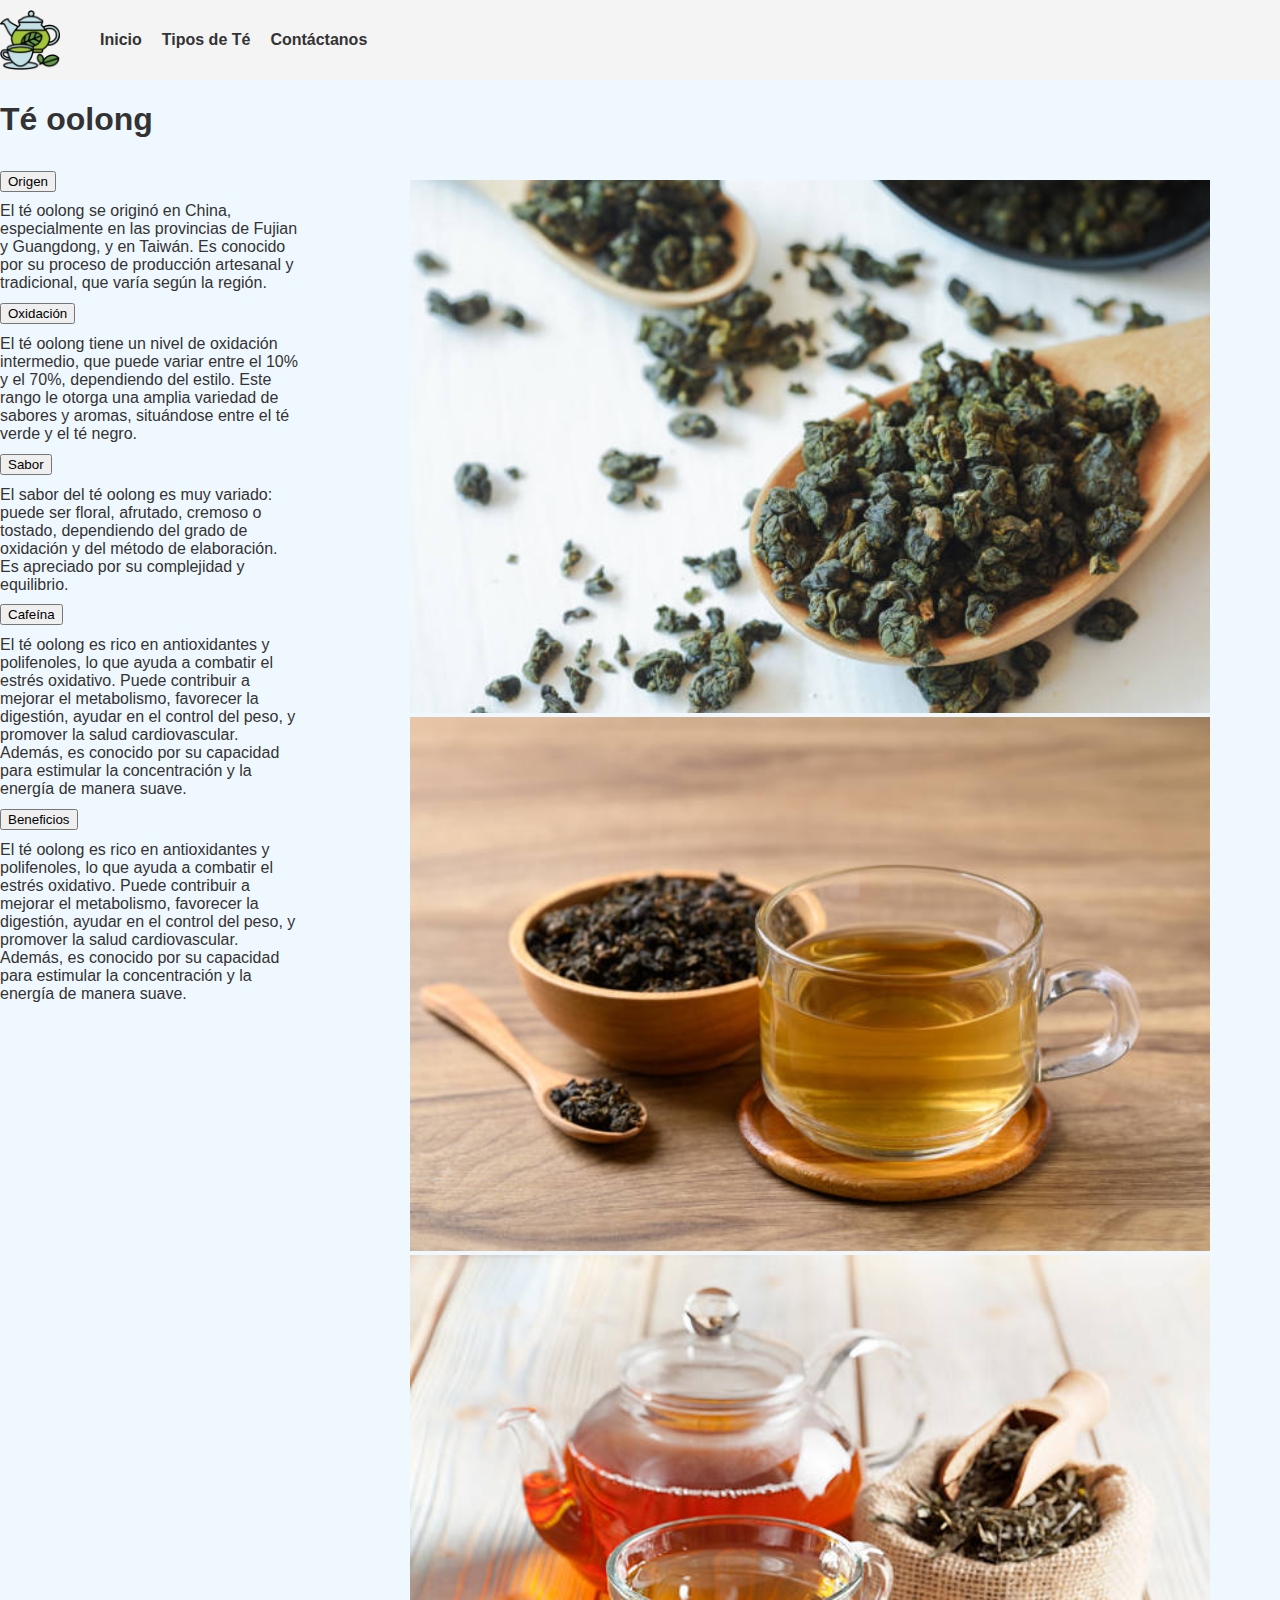
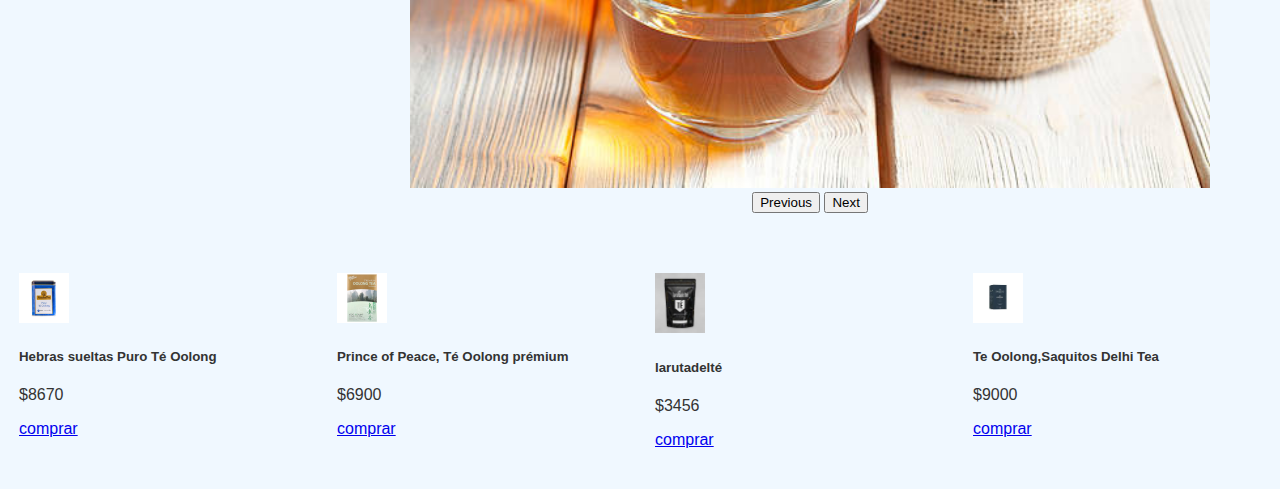
<file: Teoolong.html>
<!DOCTYPE html>
<html lang="en">
<head>
    <meta charset="UTF-8">
    <meta name="viewport" content="width=device-width, initial-scale=1.0">
    <title>Document</title>
    <link href="https://cdn.jsdelivr.net/npm/bootstrap@5.3.7/dist/css/bootstrap.min.css" rel="stylesheet" integrity="sha384-LN+7fdVzj6u52u30Kp6M/trliBMCMKTyK833zpbD+pXdCLuTusPj697FH4R/5mcr" crossorigin="anonymous">
    <link rel="stylesheet" href="style.css">
</head>
<body>
  <nav class="main-navbar">
    <div style="display: flex; align-items: center;">
      <img src="te-verde (1).png" alt="logo" class="logo-img">
      <ul style="margin-left: 20px;">
        <li><a href="index.html">Inicio</a></li>
        <li><a href="index copy.html">Tipos de Té</a></li>
        <li><a href="#contactanos">Contáctanos</a></li>
      </ul>
    </div>
  </nav>
  <h1>Té oolong</h1>
  <div class="flex-row">
    <div class="accordion-container">
      <div class="accordion accordion-flush" id="accordionFlushExample">
        <div class="accordion-item">
          <h2 class="accordion-header">
            <button class="accordion-button collapsed" type="button" data-bs-toggle="collapse" data-bs-target="#flush-collapseOne" aria-expanded="false" aria-controls="flush-collapseOne">
              Origen 
            </button>
          </h2>
          <div id="flush-collapseOne" class="accordion-collapse collapse" data-bs-parent="#accordionFlushExample">
            <div class="accordion-body"> 
              El té oolong se originó en China, especialmente en las provincias de Fujian y Guangdong, y en Taiwán. Es conocido por su proceso de producción artesanal y tradicional, que varía según la región.
            </div>
          </div>
        </div>
        <div class="accordion-item">
          <h2 class="accordion-header">
            <button class="accordion-button collapsed" type="button" data-bs-toggle="collapse" data-bs-target="#flush-collapseTwo" aria-expanded="false" aria-controls="flush-collapseTwo">
              Oxidación
            </button>
          </h2>
          <div id="flush-collapseTwo" class="accordion-collapse collapse" data-bs-parent="#accordionFlushExample">
            <div class="accordion-body">
              El té oolong tiene un nivel de oxidación intermedio, que puede variar entre el 10% y el 70%, dependiendo del estilo. Este rango le otorga una amplia variedad de sabores y aromas, situándose entre el té verde y el té negro.
            </div>
          </div>
        </div>
        <div class="accordion-item">
          <h2 class="accordion-header">
            <button class="accordion-button collapsed" type="button" data-bs-toggle="collapse" data-bs-target="#flush-collapseThree" aria-expanded="false" aria-controls="flush-collapseThree">
              Sabor
            </button>
          </h2>
          <div id="flush-collapseThree" class="accordion-collapse collapse" data-bs-parent="#accordionFlushExample">
            <div class="accordion-body">
              El sabor del té oolong es muy variado: puede ser floral, afrutado, cremoso o tostado, dependiendo del grado de oxidación y del método de elaboración. Es apreciado por su complejidad y equilibrio.
            </div>
          </div>
        </div>
        <div class="accordion-item">
          <h2 class="accordion-header">
            <button class="accordion-button collapsed" type="button" data-bs-toggle="collapse" data-bs-target="#flush-collapseFour" aria-expanded="false" aria-controls="flush-collapseFour">
              Cafeína
            </button>
          </h2>
          <div id="flush-collapseFour" class="accordion-collapse collapse" data-bs-parent="#accordionFlushExample">
            <div class="accordion-body">
             El té oolong es rico en antioxidantes y polifenoles, lo que ayuda a combatir el estrés oxidativo. Puede contribuir a mejorar el metabolismo, favorecer la digestión, ayudar en el control del peso, y promover la salud cardiovascular. Además, es conocido por su capacidad para estimular la concentración y la energía de manera suave.
            </div>
          </div>
        </div>
        <div class="accordion-item">
          <h2 class="accordion-header">
            <button class="accordion-button collapsed" type="button" data-bs-toggle="collapse" data-bs-target="#flush-collapseFive" aria-expanded="false" aria-controls="flush-collapseFive">
              Beneficios
            </button>
          </h2>
          <div id="flush-collapseFive" class="accordion-collapse collapse" data-bs-parent="#accordionFlushExample">
            <div class="accordion-body">
             El té oolong es rico en antioxidantes y polifenoles, lo que ayuda a combatir el estrés oxidativo. Puede contribuir a mejorar el metabolismo, favorecer la digestión, ayudar en el control del peso, y promover la salud cardiovascular. Además, es conocido por su capacidad para estimular la concentración y la energía de manera suave.
            </div>
          </div>
        </div>
      </div>
    </div>
    <div class="carousel-container">
      <div id="carouselExample" class="carousel slide">
        <div class="carousel-inner">
          <div class="carousel-item active">
            <img src="o1.jpg" class="d-block w-100" alt="...">
          </div>
          <div class="carousel-item">
            <img src="o2.jpg" class="d-block w-100" alt="...">
          </div>
          <div class="carousel-item">
            <img src="o3.jpg" class="d-block w-100" alt="...">
          </div>
        </div>
        <button class="carousel-control-prev" type="button" data-bs-target="#carouselExample" data-bs-slide="prev">
          <span class="carousel-control-prev-icon" aria-hidden="true"></span>
          <span class="visually-hidden">Previous</span>
        </button>
        <button class="carousel-control-next" type="button" data-bs-target="#carouselExample" data-bs-slide="next">
          <span class="carousel-control-next-icon" aria-hidden="true"></span>
          <span class="visually-hidden">Next</span>
        </button>
      </div>
    </div>
  </div>
  <div class="cards-container">
    <div class="card" style="width: 18rem;">
      <img src="img/teo7.webp" class="card-img-top" alt="...">
      <div class="card-body">
        <h5 class="card-title">Hebras sueltas Puro Té Oolong</h5>
        <p class="card-text">$8670 </p>
        <a href="#" class="btn btn-primary">comprar</a>
      </div>
    </div>
    <div class="card" style="width: 18rem;">
      <img src="img/teo6.avif" class="card-img-top" alt="...">
      <div class="card-body">
        <h5 class="card-title">Prince of Peace, Té Oolong prémium</h5>
        <p class="card-text">$6900</p>
        <a href="#" class="btn btn-primary">comprar</a>
      </div>
    </div>
    <div class="card" style="width: 18rem;">
      <img src="img/teo4.jpg" class="card-img-top" alt="...">
      <div class="card-body">
        <h5 class="card-title">larutadelté</h5>
        <p class="card-text">$3456</p>
        <a href="#" class="btn btn-primary">comprar</a>
      </div>
    </div>
    <div class="card" style="width: 18rem;">
      <img src="img/teo3.jpg" class="card-img-top" alt="...">
      <div class="card-body">
        <h5 class="card-title">Te Oolong,Saquitos Delhi Tea</h5>
        <p class="card-text">$9000</p>
        <a href="#" class="btn btn-primary">comprar</a>
      </div>
    </div>
  </div>
  <script src="https://cdn.jsdelivr.net/npm/@popperjs/core@2.11.8/dist/umd/popper.min.js" integrity="sha384-I7E8VVD/ismYTF4hNIPjVp/Zjvgyol6VFvRkX/vR+Vc4jQkC+hVqc2pM8ODewa9r" crossorigin="anonymous"></script>
  <script src="https://cdn.jsdelivr.net/npm/bootstrap@5.3.7/dist/js/bootstrap.min.js" integrity="sha384-7qAoOXltbVP82dhxHAUje59V5r2YsVfBafyUDxEdApLPmcdhBPg1DKg1ERo0BZlK" crossorigin="anonymous"></script>
</body>
</html>
</file>
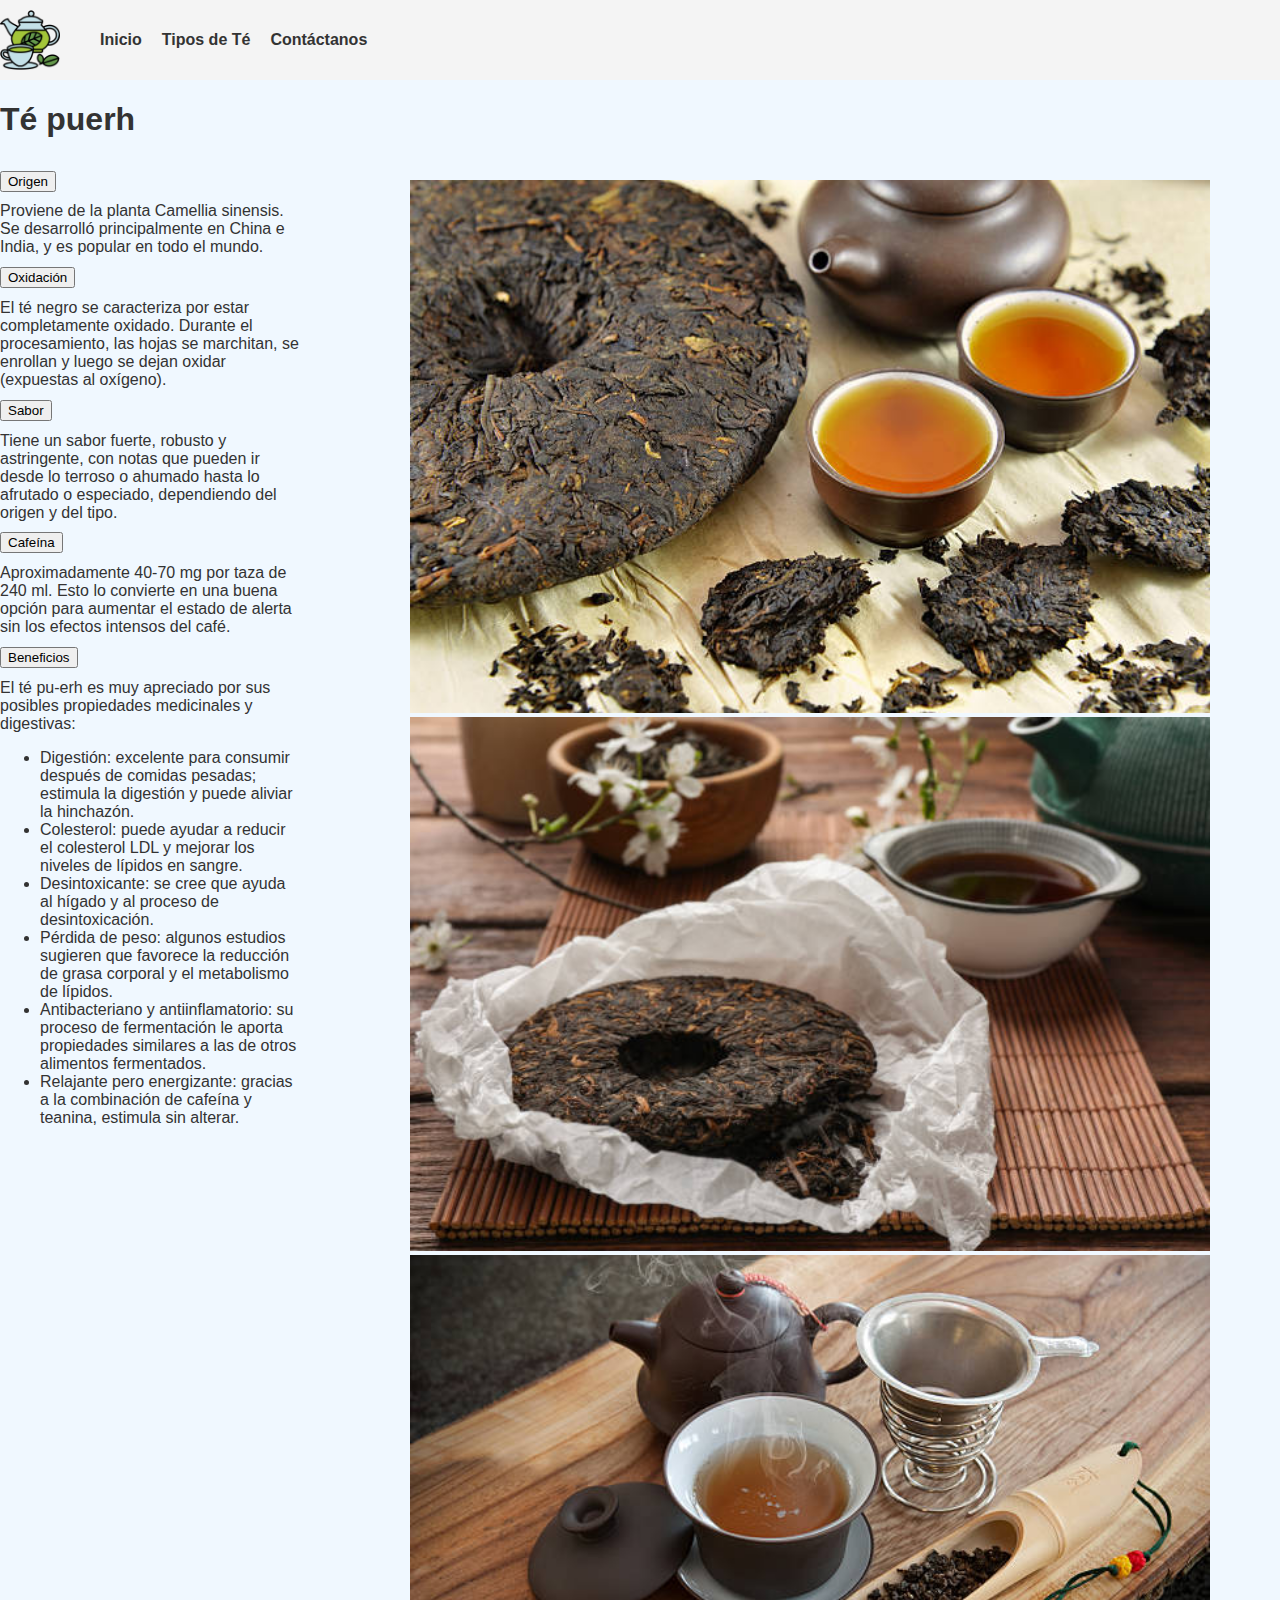
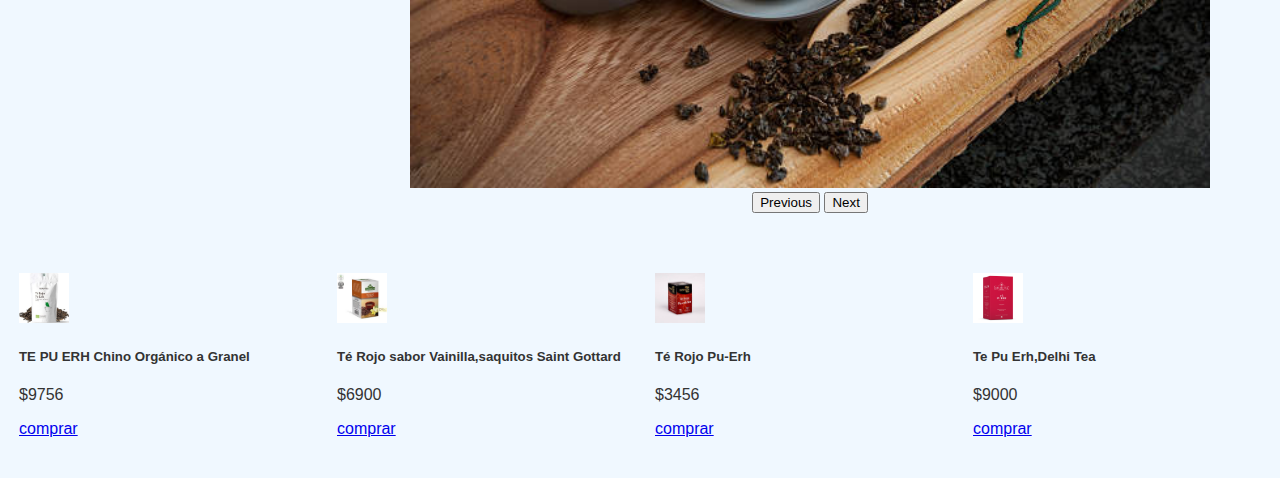
<file: Tepuerh.html>
<!DOCTYPE html>
<html lang="en">
<head>
    <meta charset="UTF-8">
    <meta name="viewport" content="width=device-width, initial-scale=1.0">
    <title>Document</title>
    <link href="https://cdn.jsdelivr.net/npm/bootstrap@5.3.7/dist/css/bootstrap.min.css" rel="stylesheet" integrity="sha384-LN+7fdVzj6u52u30Kp6M/trliBMCMKTyK833zpbD+pXdCLuTusPj697FH4R/5mcr" crossorigin="anonymous">
    <link rel="stylesheet" href="style.css">
</head>
<body>
  <nav class="main-navbar">
    <div style="display: flex; align-items: center;">
      <img src="te-verde (1).png" alt="logo" class="logo-img">
      <ul style="margin-left: 20px;">
        <li><a href="index.html">Inicio</a></li>
        <li><a href="index copy.html">Tipos de Té</a></li>
        <li><a href="#contactanos">Contáctanos</a></li>
      </ul>
    </div>
  </nav>
  <h1>Té puerh</h1>
  <div class="flex-row">
    <div class="accordion-container">
      <div class="accordion accordion-flush" id="accordionFlushExample">
        <div class="accordion-item">
          <h2 class="accordion-header">
            <button class="accordion-button collapsed" type="button" data-bs-toggle="collapse" data-bs-target="#flush-collapseOne" aria-expanded="false" aria-controls="flush-collapseOne">
              Origen 
            </button>
          </h2>
          <div id="flush-collapseOne" class="accordion-collapse collapse" data-bs-parent="#accordionFlushExample">
            <div class="accordion-body"> 
              Proviene de la planta Camellia sinensis. Se desarrolló principalmente en China e India, y es popular en todo el mundo.
            </div>
          </div>
        </div>
        <div class="accordion-item">
          <h2 class="accordion-header">
            <button class="accordion-button collapsed" type="button" data-bs-toggle="collapse" data-bs-target="#flush-collapseTwo" aria-expanded="false" aria-controls="flush-collapseTwo">
              Oxidación
            </button>
          </h2>
          <div id="flush-collapseTwo" class="accordion-collapse collapse" data-bs-parent="#accordionFlushExample">
            <div class="accordion-body">
              El té negro se caracteriza por estar completamente oxidado. Durante el procesamiento, las hojas se marchitan, se enrollan y luego se dejan oxidar (expuestas al oxígeno).
            </div>
          </div>
        </div>
        <div class="accordion-item">
          <h2 class="accordion-header">
            <button class="accordion-button collapsed" type="button" data-bs-toggle="collapse" data-bs-target="#flush-collapseThree" aria-expanded="false" aria-controls="flush-collapseThree">
              Sabor
            </button>
          </h2>
          <div id="flush-collapseThree" class="accordion-collapse collapse" data-bs-parent="#accordionFlushExample">
            <div class="accordion-body">
              Tiene un sabor fuerte, robusto y astringente, con notas que pueden ir desde lo terroso o ahumado hasta lo afrutado o especiado, dependiendo del origen y del tipo.
            </div>
          </div>
        </div>
        <div class="accordion-item">
          <h2 class="accordion-header">
            <button class="accordion-button collapsed" type="button" data-bs-toggle="collapse" data-bs-target="#flush-collapseFour" aria-expanded="false" aria-controls="flush-collapseFour">
              Cafeína
            </button>
          </h2>
          <div id="flush-collapseFour" class="accordion-collapse collapse" data-bs-parent="#accordionFlushExample">
            <div class="accordion-body">
              Aproximadamente 40-70 mg por taza de 240 ml.
              Esto lo convierte en una buena opción para aumentar el estado de alerta sin los efectos intensos del café.
            </div>
          </div>
        </div>
        <div class="accordion-item">
          <h2 class="accordion-header">
            <button class="accordion-button collapsed" type="button" data-bs-toggle="collapse" data-bs-target="#flush-collapseFive" aria-expanded="false" aria-controls="flush-collapseFive">
              Beneficios
            </button>
          </h2>
          <div id="flush-collapseFive" class="accordion-collapse collapse" data-bs-parent="#accordionFlushExample">
            <div class="accordion-body">
               El té pu-erh es muy apreciado por sus posibles propiedades medicinales y digestivas:
              <ul>
                <li>Digestión: excelente para consumir después de comidas pesadas; estimula la digestión y puede aliviar la hinchazón.</li>
                <li>Colesterol: puede ayudar a reducir el colesterol LDL y mejorar los niveles de lípidos en sangre.</li>
                <li>Desintoxicante: se cree que ayuda al hígado y al proceso de desintoxicación.</li>
                <li>Pérdida de peso: algunos estudios sugieren que favorece la reducción de grasa corporal y el metabolismo de lípidos.</li>
                <li>Antibacteriano y antiinflamatorio: su proceso de fermentación le aporta propiedades similares a las de otros alimentos fermentados.</li>
               <li>Relajante pero energizante: gracias a la combinación de cafeína y teanina, estimula sin alterar.</li>
            </ul>
            </div>
          </div>
        </div>
      </div>
    </div>
    <div class="carousel-container">
      <div id="carouselExample" class="carousel slide">
        <div class="carousel-inner">
          <div class="carousel-item active">
            <img src="p1.jpg" class="d-block w-100" alt="...">
          </div>
          <div class="carousel-item">
            <img src="p2.jpg" class="d-block w-100" alt="...">
          </div>
          <div class="carousel-item">
            <img src="p3.jpg" class="d-block w-100" alt="...">
          </div>
        </div>
        <button class="carousel-control-prev" type="button" data-bs-target="#carouselExample" data-bs-slide="prev">
          <span class="carousel-control-prev-icon" aria-hidden="true"></span>
          <span class="visually-hidden">Previous</span>
        </button>
        <button class="carousel-control-next" type="button" data-bs-target="#carouselExample" data-bs-slide="next">
          <span class="carousel-control-next-icon" aria-hidden="true"></span>
          <span class="visually-hidden">Next</span>
        </button>
      </div>
    </div>
  </div>
  <div class="cards-container">
    <div class="card" style="width: 18rem;">
      <img src="img/tep4.jpg" class="card-img-top" alt="...">
      <div class="card-body">
        <h5 class="card-title">TE PU ERH Chino Orgánico a Granel</h5>
        <p class="card-text">$9756 </p>
        <a href="#" class="btn btn-primary">comprar</a>
      </div>
    </div>
    <div class="card" style="width: 18rem;">
      <img src="img/tep3.jpg" class="card-img-top" alt="...">
      <div class="card-body">
        <h5 class="card-title">Té Rojo sabor Vainilla,saquitos Saint Gottard</h5>
        <p class="card-text">$6900</p>
        <a href="#" class="btn btn-primary">comprar</a>
      </div>
    </div>
    <div class="card" style="width: 18rem;">
      <img src="img/tep2.jpg" class="card-img-top" alt="...">
      <div class="card-body">
        <h5 class="card-title">Té Rojo Pu-Erh</h5>
        <p class="card-text">$3456</p>
        <a href="#" class="btn btn-primary">comprar</a>
      </div>
    </div>
    <div class="card" style="width: 18rem;">
      <img src="img/tep1.png" class="card-img-top" alt="...">
      <div class="card-body">
        <h5 class="card-title">Te Pu Erh,Delhi Tea</h5>
        <p class="card-text">$9000</p>
        <a href="#" class="btn btn-primary">comprar</a>
      </div>
    </div>
  </div>
  <script src="https://cdn.jsdelivr.net/npm/@popperjs/core@2.11.8/dist/umd/popper.min.js" integrity="sha384-I7E8VVD/ismYTF4hNIPjVp/Zjvgyol6VFvRkX/vR+Vc4jQkC+hVqc2pM8ODewa9r" crossorigin="anonymous"></script>
  <script src="https://cdn.jsdelivr.net/npm/bootstrap@5.3.7/dist/js/bootstrap.min.js" integrity="sha384-7qAoOXltbVP82dhxHAUje59V5r2YsVfBafyUDxEdApLPmcdhBPg1DKg1ERo0BZlK" crossorigin="anonymous"></script>
</body>
</html>
</file>
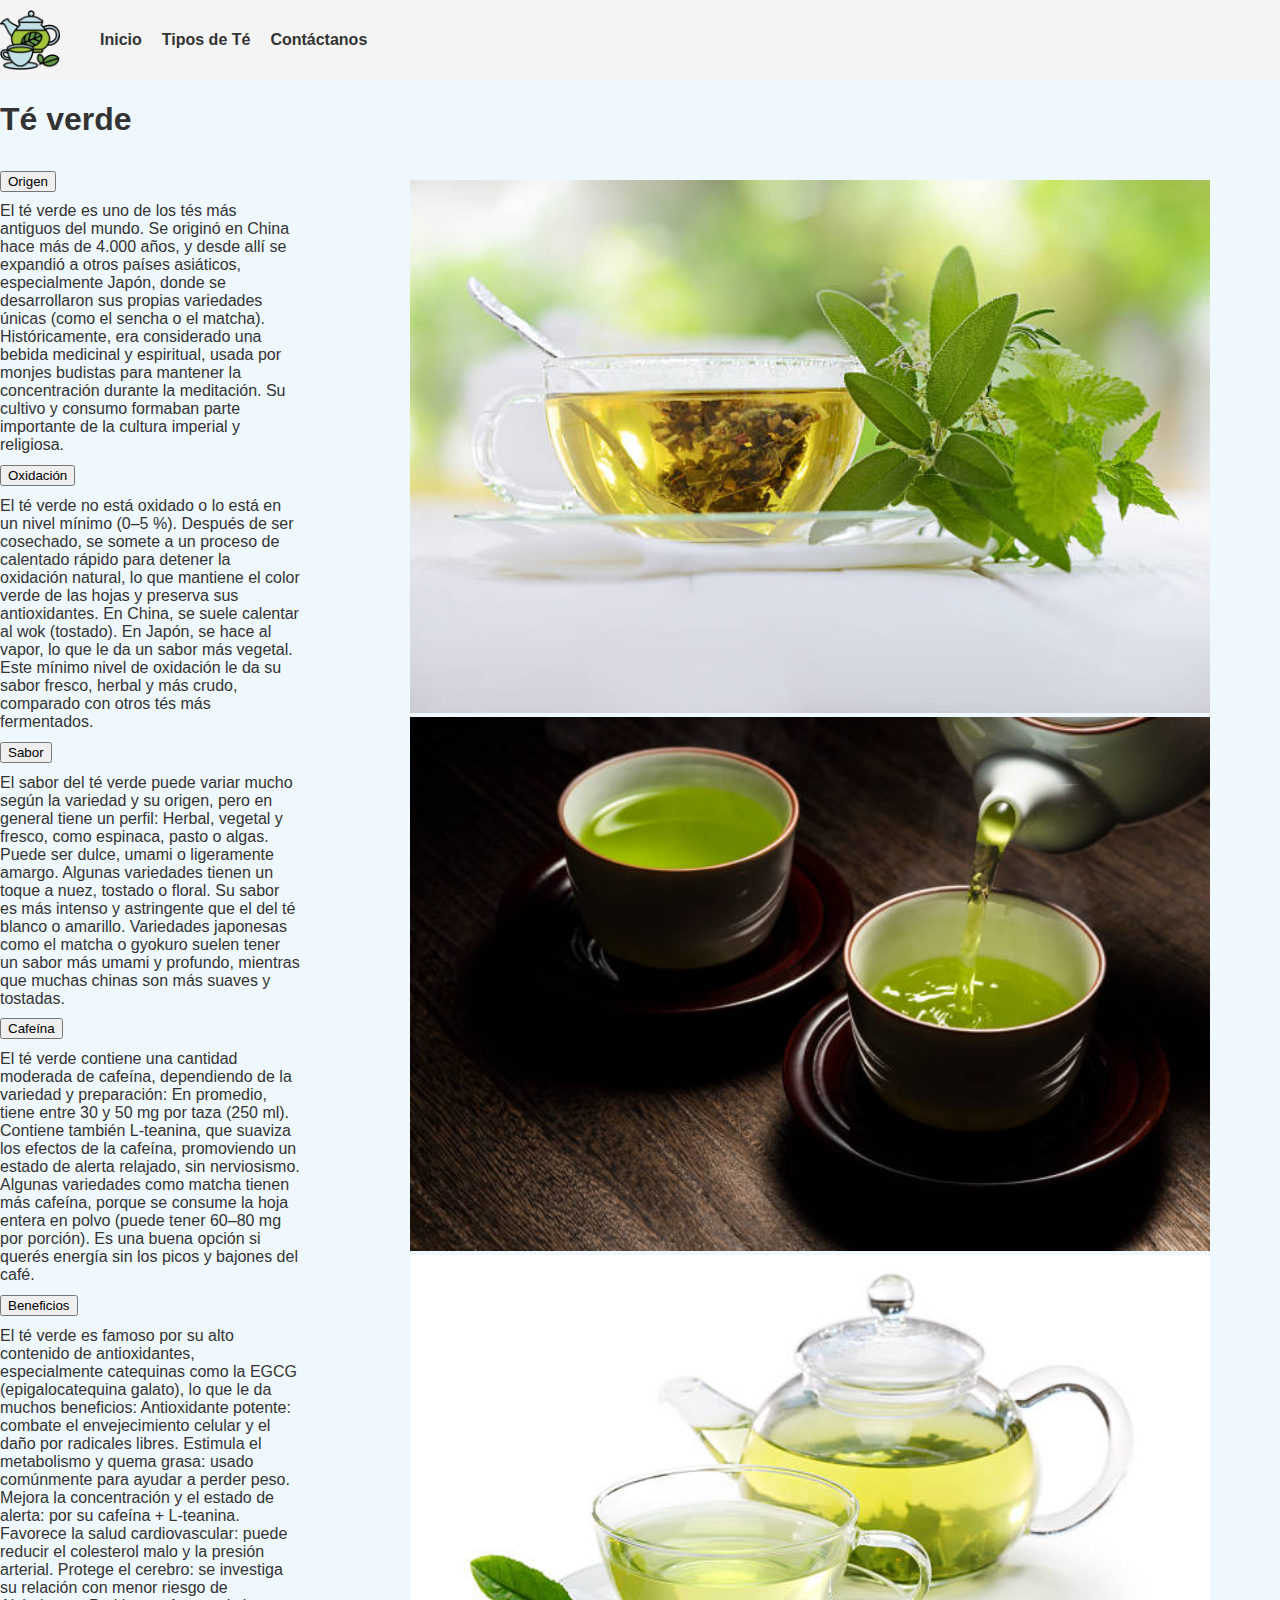
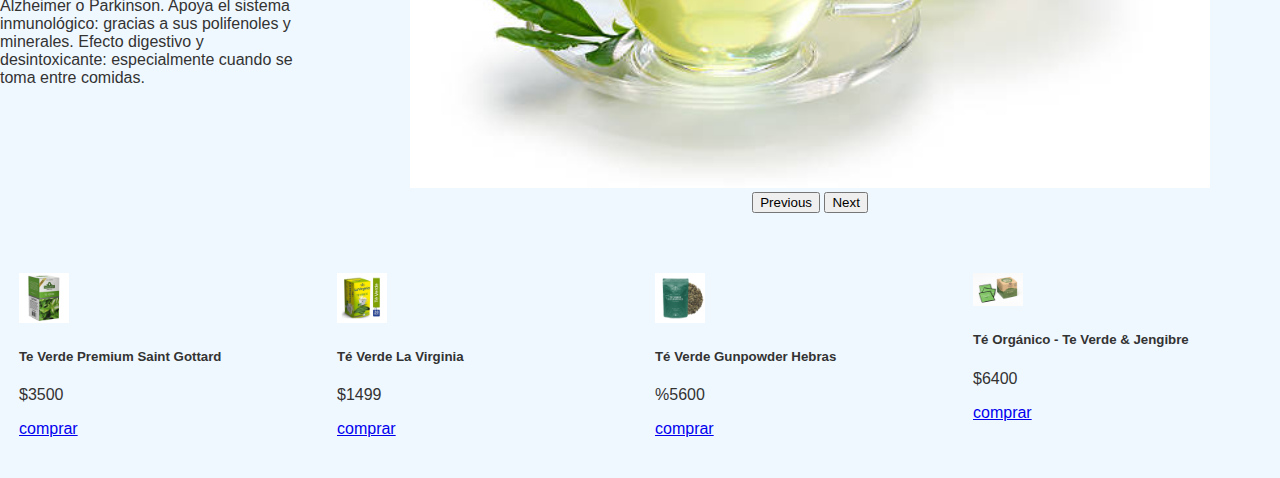
<file: teverde.html>
<!DOCTYPE html>
<html lang="en">
<head>
    <meta charset="UTF-8">
    <meta name="viewport" content="width=device-width, initial-scale=1.0">
    <title>Document</title>
    <link href="https://cdn.jsdelivr.net/npm/bootstrap@5.3.7/dist/css/bootstrap.min.css" rel="stylesheet" integrity="sha384-LN+7fdVzj6u52u30Kp6M/trliBMCMKTyK833zpbD+pXdCLuTusPj697FH4R/5mcr" crossorigin="anonymous">
    <link rel="stylesheet" href="style.css">
</head>
<body>
  <nav class="main-navbar">
    <div style="display: flex; align-items: center;">
      <img src="te-verde (1).png" alt="logo" class="logo-img">
      <ul style="margin-left: 20px;">
        <li><a href="index.html">Inicio</a></li>
        <li><a href="index copy.html">Tipos de Té</a></li>
        <li><a href="#contactanos">Contáctanos</a></li>
      </ul>
    </div>
  </nav>
  <h1>Té verde</h1>
  <div class="flex-row">
    <div class="accordion-container">
      <div class="accordion accordion-flush" id="accordionFlushExample">
        <div class="accordion-item">
          <h2 class="accordion-header">
            <button class="accordion-button collapsed" type="button" data-bs-toggle="collapse" data-bs-target="#flush-collapseOne" aria-expanded="false" aria-controls="flush-collapseOne">
              Origen 
            </button>
          </h2>
          <div id="flush-collapseOne" class="accordion-collapse collapse" data-bs-parent="#accordionFlushExample">
            <div class="accordion-body"> 
              El té verde es uno de los tés más antiguos del mundo. Se originó en China hace más de 4.000 años, y desde allí se expandió a otros países asiáticos, especialmente Japón, donde se desarrollaron sus propias variedades únicas (como el sencha o el matcha). Históricamente, era considerado una bebida medicinal y espiritual, usada por monjes budistas para mantener la concentración durante la meditación. Su cultivo y consumo formaban parte importante de la cultura imperial y religiosa.
            </div>
          </div>
        </div>
        <div class="accordion-item">
          <h2 class="accordion-header">
            <button class="accordion-button collapsed" type="button" data-bs-toggle="collapse" data-bs-target="#flush-collapseTwo" aria-expanded="false" aria-controls="flush-collapseTwo">
              Oxidación
            </button>
          </h2>
          <div id="flush-collapseTwo" class="accordion-collapse collapse" data-bs-parent="#accordionFlushExample">
            <div class="accordion-body">
              El té verde no está oxidado o lo está en un nivel mínimo (0–5 %). Después de ser cosechado, se somete a un proceso de calentado rápido para detener la oxidación natural, lo que mantiene el color verde de las hojas y preserva sus antioxidantes. En China, se suele calentar al wok (tostado). En Japón, se hace al vapor, lo que le da un sabor más vegetal. Este mínimo nivel de oxidación le da su sabor fresco, herbal y más crudo, comparado con otros tés más fermentados.
            </div>
          </div>
        </div>
        <div class="accordion-item">
          <h2 class="accordion-header">
            <button class="accordion-button collapsed" type="button" data-bs-toggle="collapse" data-bs-target="#flush-collapseThree" aria-expanded="false" aria-controls="flush-collapseThree">
              Sabor
            </button>
          </h2>
          <div id="flush-collapseThree" class="accordion-collapse collapse" data-bs-parent="#accordionFlushExample">
            <div class="accordion-body">
              El sabor del té verde puede variar mucho según la variedad y su origen, pero en general tiene un perfil: Herbal, vegetal y fresco, como espinaca, pasto o algas. Puede ser dulce, umami o ligeramente amargo. Algunas variedades tienen un toque a nuez, tostado o floral. Su sabor es más intenso y astringente que el del té blanco o amarillo. Variedades japonesas como el matcha o gyokuro suelen tener un sabor más umami y profundo, mientras que muchas chinas son más suaves y tostadas.
            </div>
          </div>
        </div>
        <div class="accordion-item">
          <h2 class="accordion-header">
            <button class="accordion-button collapsed" type="button" data-bs-toggle="collapse" data-bs-target="#flush-collapseFour" aria-expanded="false" aria-controls="flush-collapseFour">
              Cafeína
            </button>
          </h2>
          <div id="flush-collapseFour" class="accordion-collapse collapse" data-bs-parent="#accordionFlushExample">
            <div class="accordion-body">
             El té verde contiene una cantidad moderada de cafeína, dependiendo de la variedad y preparación: En promedio, tiene entre 30 y 50 mg por taza (250 ml). Contiene también L-teanina, que suaviza los efectos de la cafeína, promoviendo un estado de alerta relajado, sin nerviosismo. Algunas variedades como matcha tienen más cafeína, porque se consume la hoja entera en polvo (puede tener 60–80 mg por porción). Es una buena opción si querés energía sin los picos y bajones del café.
            </div>
          </div>
        </div>
        <div class="accordion-item">
          <h2 class="accordion-header">
            <button class="accordion-button collapsed" type="button" data-bs-toggle="collapse" data-bs-target="#flush-collapseFive" aria-expanded="false" aria-controls="flush-collapseFive">
              Beneficios
            </button>
          </h2>
          <div id="flush-collapseFive" class="accordion-collapse collapse" data-bs-parent="#accordionFlushExample">
            <div class="accordion-body">
             El té verde es famoso por su alto contenido de antioxidantes, especialmente catequinas como la EGCG (epigalocatequina galato), lo que le da muchos beneficios: Antioxidante potente: combate el envejecimiento celular y el daño por radicales libres. Estimula el metabolismo y quema grasa: usado comúnmente para ayudar a perder peso. Mejora la concentración y el estado de alerta: por su cafeína + L-teanina. Favorece la salud cardiovascular: puede reducir el colesterol malo y la presión arterial. Protege el cerebro: se investiga su relación con menor riesgo de Alzheimer o Parkinson. Apoya el sistema inmunológico: gracias a sus polifenoles y minerales. Efecto digestivo y desintoxicante: especialmente cuando se toma entre comidas.
            </div>
          </div>
        </div>
      </div>
    </div>
    <div class="carousel-container">
      <div id="carouselExample" class="carousel slide">
        <div class="carousel-inner">
          <div class="carousel-item active">
            <img src="teverde2.jpg" class="d-block w-100" alt="...">
          </div>
          <div class="carousel-item">
            <img src="teverde3.jpg" class="d-block w-100" alt="...">
          </div>
          <div class="carousel-item">
            <img src="teverde4.jpg" class="d-block w-100" alt="...">
          </div>
        </div>
        <button class="carousel-control-prev" type="button" data-bs-target="#carouselExample" data-bs-slide="prev">
          <span class="carousel-control-prev-icon" aria-hidden="true"></span>
          <span class="visually-hidden">Previous</span>
        </button>
        <button class="carousel-control-next" type="button" data-bs-target="#carouselExample" data-bs-slide="next">
          <span class="carousel-control-next-icon" aria-hidden="true"></span>
          <span class="visually-hidden">Next</span>
        </button>
      </div>
    </div>
  </div>
  <div class="cards-container">
    <div class="card" style="width: 18rem;">
      <img src="teverdecomprar - copia.jpg" class="card-img-top" alt="...">
      <div class="card-body">
        <h5 class="card-title">Te Verde Premium Saint Gottard</h5>
        <p class="card-text">$3500</p>
        <a href="#" class="btn btn-primary">comprar</a>
      </div>
    </div>
    <div class="card" style="width: 18rem;">
      <img src="img/teverdecomprar.png" class="card-img-top" alt="...">
      <div class="card-body">
        <h5 class="card-title">Té Verde La Virginia</h5>
        <p class="card-text">$1499</p>
        <a href="#" class="btn btn-primary">comprar</a>
      </div>
    </div>
    <div class="card" style="width: 18rem;">
      <img src="img/teverdeeeee.png" class="card-img-top" alt="...">
      <div class="card-body">
        <h5 class="card-title">Té Verde Gunpowder Hebras</h5>
        <p class="card-text">%5600</p>
        <a href="#" class="btn btn-primary">comprar</a>
      </div>
    </div>
    <div class="card" style="width: 18rem;">
      <img src="img/teverdeeeeeeeeeeeeeeee.jpg" class="card-img-top" alt="...">
      <div class="card-body">
        <h5 class="card-title">Té Orgánico - Te Verde & Jengibre</h5>
        <p class="card-text">$6400</p>
        <a href="#" class="btn btn-primary">comprar</a>
      </div>
    </div>
  </div>
  <script src="https://cdn.jsdelivr.net/npm/@popperjs/core@2.11.8/dist/umd/popper.min.js" integrity="sha384-I7E8VVD/ismYTF4hNIPjVp/Zjvgyol6VFvRkX/vR+Vc4jQkC+hVqc2pM8ODewa9r" crossorigin="anonymous"></script>
  <script src="https://cdn.jsdelivr.net/npm/bootstrap@5.3.7/dist/js/bootstrap.min.js" integrity="sha384-7qAoOXltbVP82dhxHAUje59V5r2YsVfBafyUDxEdApLPmcdhBPg1DKg1ERo0BZlK" crossorigin="anonymous"></script>
</body>
</html>
</file>
<file: style.css>
body {
  font-family: Arial, sans-serif;
  margin: 0;
  background-color: #f5f5f5;
  color: #333;
}

header {
  background-color: #6b8e23;
  color: white;
  padding: 30px;
  text-align: center;
}

.contenido {
  padding: 20px;
  text-align: center;
}

.contenido img {
  width: 200px;
  height: 200px;
  object-fit: cover;
  display: block;
  margin: 10px center;
}

.carousel-container {
  padding: 20px;
  text-align: center;
}

.carousel {
  position: relative;
  max-width: 800px;
  margin: auto;
}

.slides {
  display: none;
}

.slides img {
  width: 100%;
  border-radius: 10px;
}

.caption {
  color: #fff;
  background-color: rgba(0,0,0,0.5);
  padding: 10px;
  position: absolute;
  bottom: 20px;
  left: 20px;
  border-radius: 5px;
}

.fade {
  animation: fade 1.5s;
}

@keyframes fade {
  from {opacity: .4}
  to {opacity: 1}
}
table {
  border-collapse: collapse;
  width: 100%;
}

th, td {
  text-align: center;
  padding: 8px;
}

tr:nth-child(even){background-color: #f2f2f2}

th {
  background-color: #262727;
  color: rgb(223, 222, 222);
}
body{
	background-color: aliceblue;
	font-family: "poppins", sans-serif;
	font-weight: 400;
	font-style: normal;
}
a:hover{
	border-bottom: 2px solid rgb(0, 0, 0);
	letter-spacing: 1px;
}
.myButton {
	box-shadow:inset 0px 1px 0px 0px #ffffff;
	background:linear-gradient(to bottom, #ffffff 5%, #ffffff 100%);
	background-color:#fafafa;
	border-radius:6px;
	border:1px solid #c5c5c5;
	display:inline-block;
	cursor:pointer;
	color:#000000;
	font-family:Arial;
	font-size:15px;
	font-weight:bold;
	padding:6px 24px;
	text-decoration:none;
	text-shadow:0px 1px 0px #ffffff;
}
h2{
  font-size: small;
}
footer {
  text-align: center;
  padding: 10px;
  background-color: #f4f4f4;
}
.main-navbar {
  background-color: #f4f4f4;
  padding: 10px 0;
  text-align: center;
}

.main-navbar ul {
  list-style: none;
  margin: 0;
  padding: 0;
  display: flex;
  justify-content: center;
  gap: 20px;
}

.main-navbar a {
  text-decoration: none;
  color: #333;
  font-weight: bold;
}

.main-navbar a:hover {
  color: #007BFF;
}
.galeria-te {
  display: flex;
  flex-wrap: wrap;
  justify-content: center;
  gap: 30px;
  margin: 30px 0;
}

.te-item {
  display: flex;
  flex-direction: column;
  align-items: center;
  width: 200px;
}

.te-item img {
  width: 200px;
  height: 200px;
  object-fit: cover;
  margin-bottom: 10px;
}

.te-item h2 {
  font-size: 1.1em;
  margin: 0;
  text-align: center;
}
.flex-row {
  display: flex;
  gap: 40px;
  justify-content: center;
  align-items: flex-start;
  flex-wrap: wrap;
}

.accordion-container {
  flex: 1 1 300px;
  max-width: 350px;
  min-width: 200px;
  font-size: 1em;
}

.carousel-container {
  flex: 2 1 900px;
  max-width: 1200px;
  min-width: 600px;
}

.carousel-container img,
.carousel-inner img {
  max-height: 700px;
  width: 100%;
  object-fit: cover;
}
img{
  width: 50px;
}
.logo-img {
  height: 60px;
  width: auto;
  margin-right: 20px;
  margin-left: 0;
  display: inline-block;
  vertical-align: middle;
}
.cards-container {
  display: flex;
  flex-wrap: wrap;
  gap: 30px;
  justify-content: center;
  margin: 40px 0;
}

.card {
  margin: 0;
}
</file>
